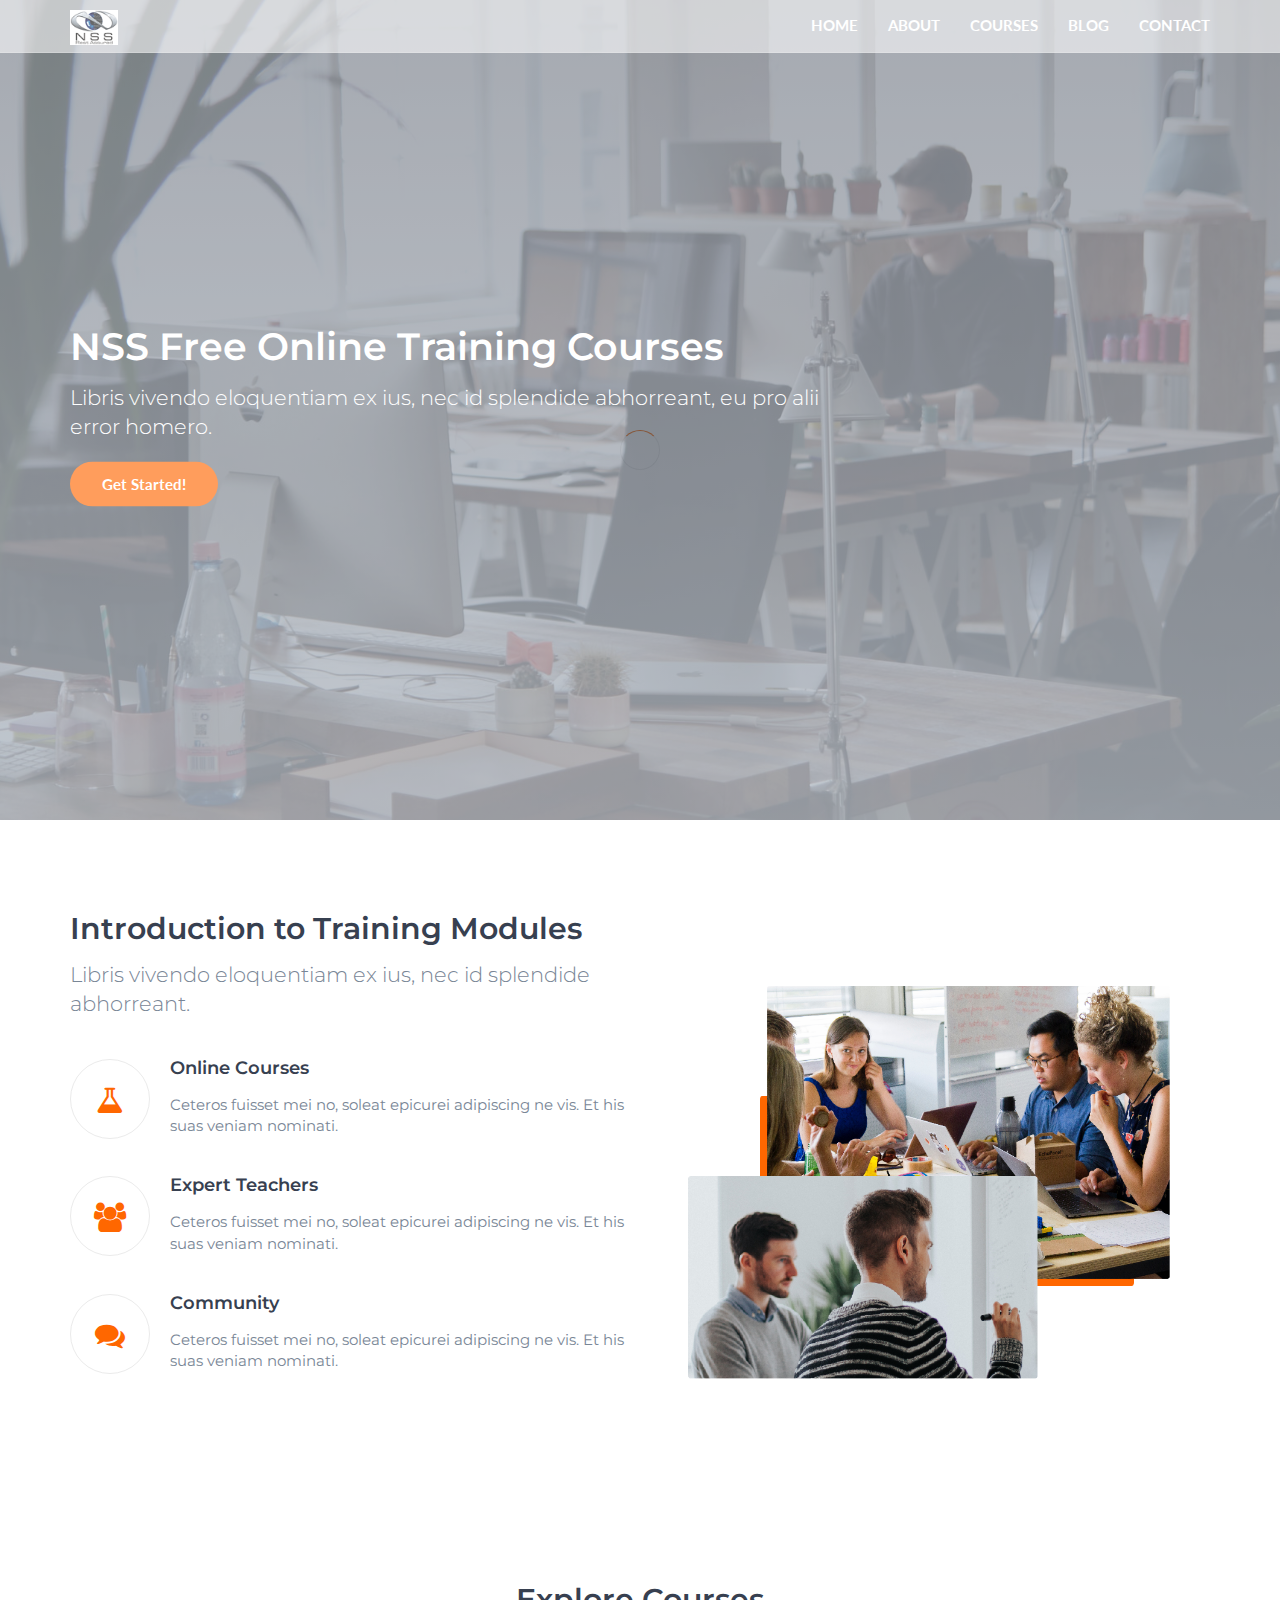
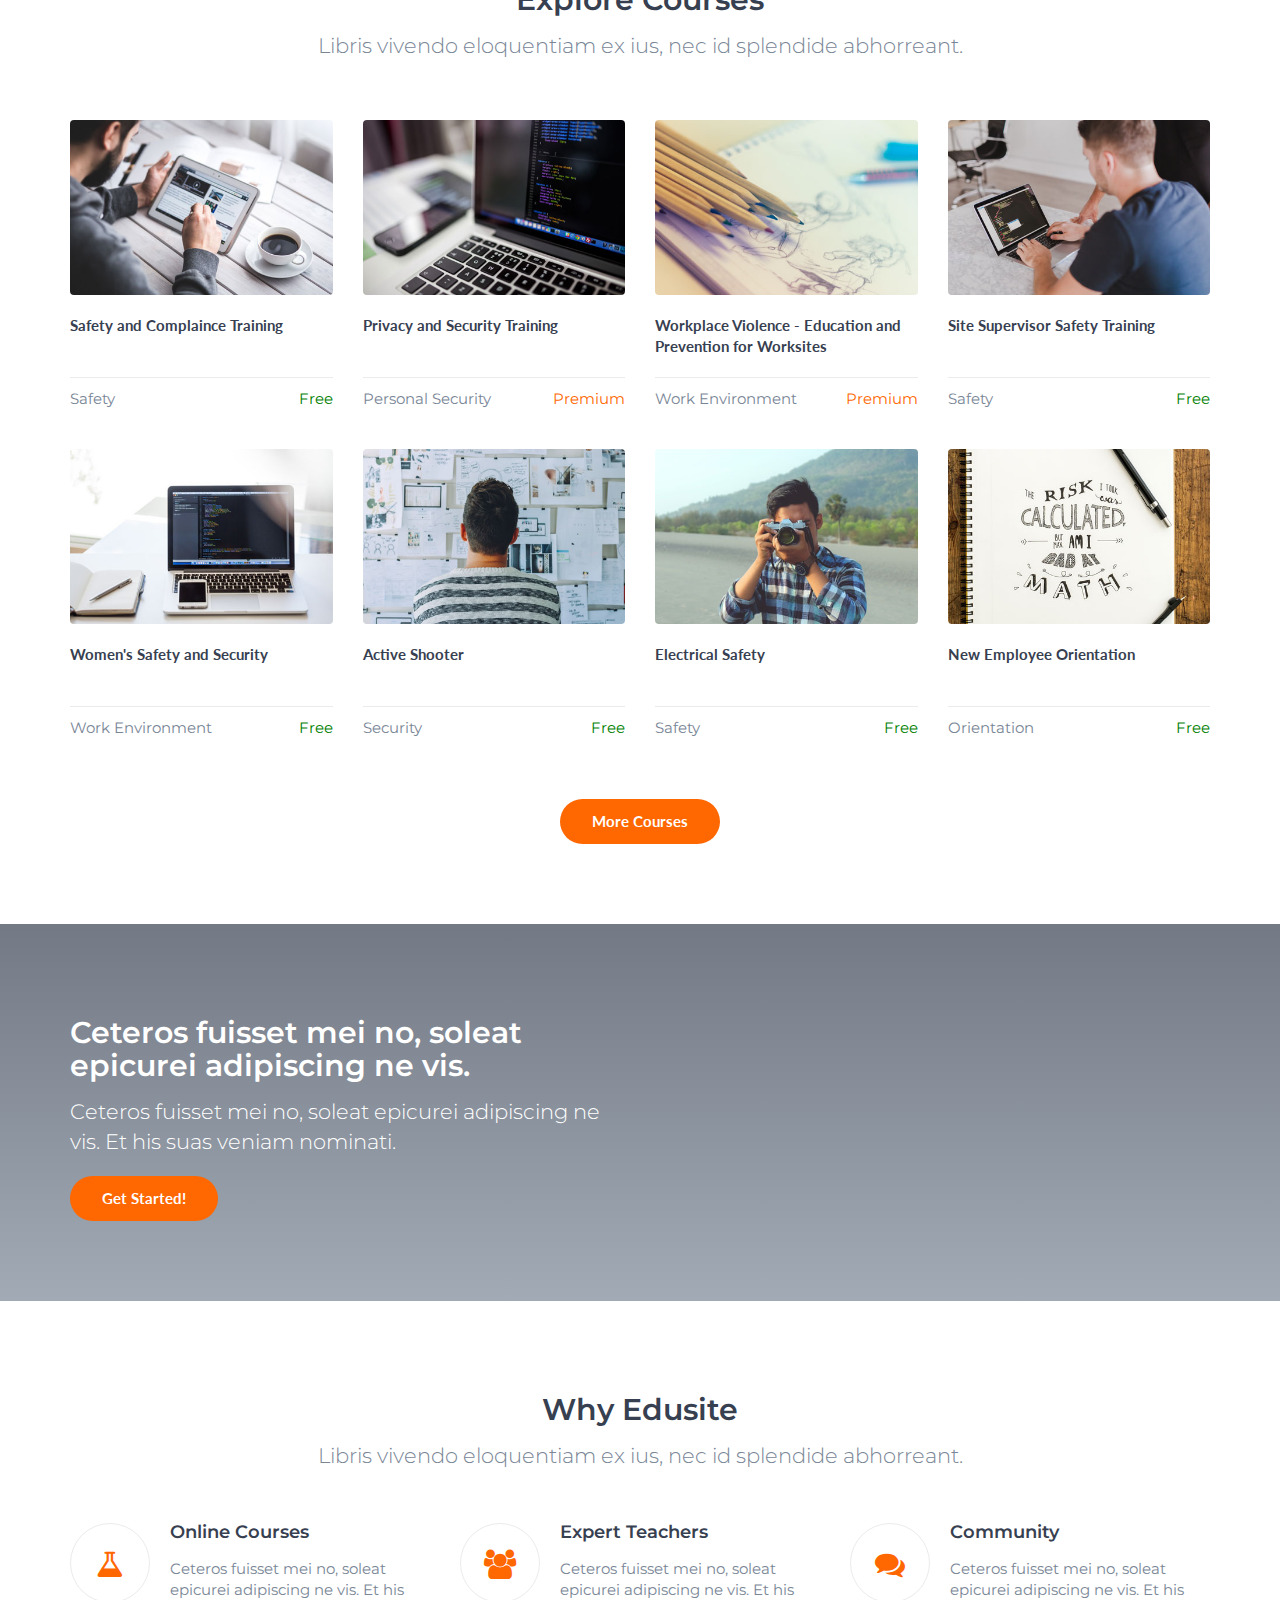
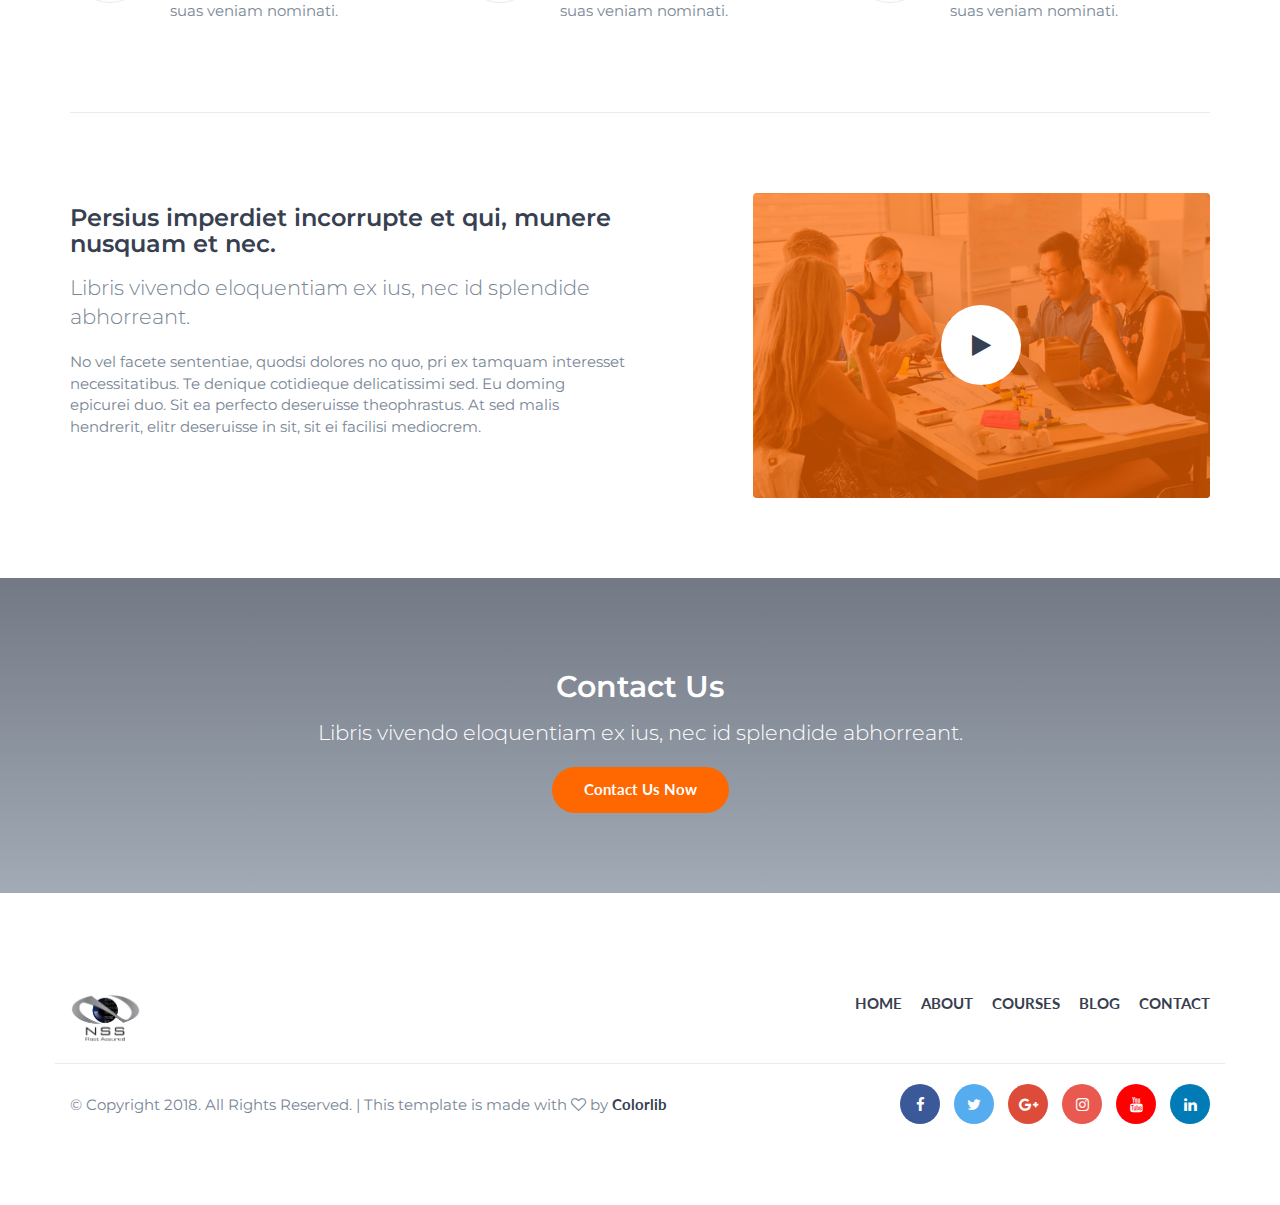
<file: index.html>
<!DOCTYPE html>
<html lang="en">

<!-- Mirrored from colorlib.com/etc/edusite/index.html by HTTrack Website Copier/3.x [XR&CO'2014], Tue, 29 Jan 2019 10:39:23 GMT -->
<!-- Added by HTTrack --><meta http-equiv="content-type" content="text/html;charset=UTF-8" /><!-- /Added by HTTrack -->
<head>
<meta charset="utf-8">
<meta http-equiv="X-UA-Compatible" content="IE=edge">
<meta name="viewport" content="width=device-width, initial-scale=1">

<title>HTML Education Template</title>

<link href="https://fonts.googleapis.com/css?family=Lato:700%7CMontserrat:400,600" rel="stylesheet">

<link type="text/css" rel="stylesheet" href="css/bootstrap.min.css" />

<link rel="stylesheet" href="css/font-awesome.min.css">

<link type="text/css" rel="stylesheet" href="css/style.css" />


<!--[if lt IE 9]>
		  <script src="https://oss.maxcdn.com/html5shiv/3.7.3/html5shiv.min.js"></script>
		  <script src="https://oss.maxcdn.com/respond/1.4.2/respond.min.js"></script>
		<![endif]-->
</head>
<body>

<header id="header" class="transparent-nav">
<div class="container">
<div class="navbar-header">

<div class="navbar-brand">
<a class="logo" href="index.html">
<img src="img/nss_logo_2.png" alt="logo">
</a>
</div>


<button class="navbar-toggle">
<span></span>
</button>

</div>

<nav id="nav">
<ul class="main-menu nav navbar-nav navbar-right">
<li><a href="index.html">Home</a></li>
<li><a href="#about">About</a></li>
<li><a href="#courses">Courses</a></li>
<li><a href="blog.html">Blog</a></li>
<li><a href="contact.html">Contact</a></li>
</ul>
</nav>

</div>
</header>


<div id="home" class="hero-area">

<div class="bg-image bg-parallax overlay" style="background-image:url(img/home-background.jpg)"></div>

<div class="home-wrapper">
<div class="container">
<div class="row">
<div class="col-md-8">
<h1 class="white-text">NSS Free Online Training Courses</h1>
<p class="lead white-text">Libris vivendo eloquentiam ex ius, nec id splendide abhorreant, eu pro alii error homero.</p>
<a class="main-button icon-button" href="#">Get Started!</a>
</div>
</div>
</div>
</div>
</div>


<div id="about" class="section">

<div class="container">

<div class="row">
<div class="col-md-6">
<div class="section-header">
<h2>Introduction to Training Modules</h2>
<p class="lead">Libris vivendo eloquentiam ex ius, nec id splendide abhorreant.</p>
</div>

<div class="feature">
<i class="feature-icon fa fa-flask"></i>
<div class="feature-content">
<h4>Online Courses </h4>
<p>Ceteros fuisset mei no, soleat epicurei adipiscing ne vis. Et his suas veniam nominati.</p>
</div>
</div>


<div class="feature">
<i class="feature-icon fa fa-users"></i>
<div class="feature-content">
<h4>Expert Teachers</h4>
<p>Ceteros fuisset mei no, soleat epicurei adipiscing ne vis. Et his suas veniam nominati.</p>
</div>
</div>


<div class="feature">
<i class="feature-icon fa fa-comments"></i>
<div class="feature-content">
<h4>Community</h4>
<p>Ceteros fuisset mei no, soleat epicurei adipiscing ne vis. Et his suas veniam nominati.</p>
</div>
</div>
 
</div>
<div class="col-md-6">
<div class="about-img">
<img src="img/about.png" alt="">
</div>
</div>
</div>

</div>

</div>


<div id="courses" class="section">

<div class="container">

<div class="row">
<div class="section-header text-center">
<h2>Explore Courses</h2>
<p class="lead">Libris vivendo eloquentiam ex ius, nec id splendide abhorreant.</p>
</div>
</div>


<div id="courses-wrapper">

<div class="row">

<div class="col-md-3 col-sm-6 col-xs-6">
<div class="course">
<a href="Safety-Complaince.html" class="course-img">
<img src="img/course01.jpg" alt="">
<i class="course-link-icon fa fa-link"></i>
</a>
<a class="course-title" href="Safety-Complaince.html">Safety and Complaince Training</a>
<div class="course-details">
<span class="course-category">Safety</span>
<span class="course-price course-free">Free</span>
</div>
</div>
</div>


<div class="col-md-3 col-sm-6 col-xs-6">
<div class="course">
<a href="Privacy.html" class="course-img">
<img src="img/course02.jpg" alt="">
<i class="course-link-icon fa fa-link"></i>
</a>
<a class="course-title" href="Privacy.html">Privacy and Security Training</a>
<div class="course-details">
<span class="course-category">Personal Security</span>
<span class="course-price course-premium">Premium</span>
</div>
</div>
</div>


<div class="col-md-3 col-sm-6 col-xs-6">
<div class="course">
<a href="Workplace.html" class="course-img">
<img src="img/course03.jpg" alt="">
<i class="course-link-icon fa fa-link"></i>
</a>
<a class="course-title" href="Workplace.html">Workplace Violence - Education and Prevention for Worksites</a>
<div class="course-details">
<span class="course-category">Work Environment</span>
<span class="course-price course-premium">Premium</span>
</div>
</div>
</div>

<div class="col-md-3 col-sm-6 col-xs-6">
<div class="course">
<a href="#" class="course-img">
<img src="img/course04.jpg" alt="">
<i class="course-link-icon fa fa-link"></i>
</a>
<a class="course-title" href="#">Site Supervisor Safety Training</a>
<div class="course-details">
<span class="course-category">Safety</span>
<span class="course-price course-free">Free</span>
</div>
</div>
</div>

</div>


<div class="row">

<div class="col-md-3 col-sm-6 col-xs-6">
<div class="course">
<a href="#" class="course-img">
<img src="img/course05.jpg" alt="">
<i class="course-link-icon fa fa-link"></i>
</a>
<a class="course-title" href="#">Women's Safety and Security</a>
<div class="course-details">
<span class="course-category">Work Environment</span>
<span class="course-price course-free">Free</span>
</div>
</div>
</div>


<div class="col-md-3 col-sm-6 col-xs-6">
<div class="course">
<a href="#" class="course-img">
<img src="img/course06.jpg" alt="">
<i class="course-link-icon fa fa-link"></i>
</a>
<a class="course-title" href="#">Active Shooter</a>
<div class="course-details">
<span class="course-category">Security</span>
<span class="course-price course-free">Free</span>
</div>
</div>
</div>


<div class="col-md-3 col-sm-6 col-xs-6">
<div class="course">
<a href="#" class="course-img">
<img src="img/course07.jpg" alt="">
<i class="course-link-icon fa fa-link"></i>
</a>
<a class="course-title" href="#">Electrical Safety</a>
<div class="course-details">
<span class="course-category">Safety</span>
<span class="course-price course-free">Free</span>
</div>
</div>
</div>


<div class="col-md-3 col-sm-6 col-xs-6">
<div class="course">
<a href="#" class="course-img">
<img src="img/course08.jpg" alt="">
<i class="course-link-icon fa fa-link"></i>
</a>
<a class="course-title" href="#">New Employee Orientation</a>
<div class="course-details">
<span class="course-category">Orientation</span>
<span class="course-price course-free">Free</span>
</div>
</div>
</div>

</div>

</div>

<div class="row">
<div class="center-btn">
<a class="main-button icon-button" href="#">More Courses</a>
</div>
</div>
</div>

</div>


<div id="cta" class="section">

<div class="bg-image bg-parallax overlay" style="background-image:url(img/cta1-background.jpg)"></div>


<div class="container">

<div class="row">
<div class="col-md-6">
<h2 class="white-text">Ceteros fuisset mei no, soleat epicurei adipiscing ne vis.</h2>
<p class="lead white-text">Ceteros fuisset mei no, soleat epicurei adipiscing ne vis. Et his suas veniam nominati.</p>
<a class="main-button icon-button" href="#">Get Started!</a>
</div>
</div>

</div>

</div>


<div id="why-us" class="section">

<div class="container">

<div class="row">
<div class="section-header text-center">
<h2>Why Edusite</h2>
<p class="lead">Libris vivendo eloquentiam ex ius, nec id splendide abhorreant.</p>
</div>

<div class="col-md-4">
<div class="feature">
<i class="feature-icon fa fa-flask"></i>
<div class="feature-content">
<h4>Online Courses</h4>
<p>Ceteros fuisset mei no, soleat epicurei adipiscing ne vis. Et his suas veniam nominati.</p>
</div>
</div>
</div>


<div class="col-md-4">
<div class="feature">
<i class="feature-icon fa fa-users"></i>
<div class="feature-content">
<h4>Expert Teachers</h4>
<p>Ceteros fuisset mei no, soleat epicurei adipiscing ne vis. Et his suas veniam nominati.</p>
</div>
</div>
</div>


<div class="col-md-4">
<div class="feature">
<i class="feature-icon fa fa-comments"></i>
<div class="feature-content">
<h4>Community</h4>
<p>Ceteros fuisset mei no, soleat epicurei adipiscing ne vis. Et his suas veniam nominati.</p>
</div>
</div>
</div>

</div>

<hr class="section-hr">

<div class="row">
<div class="col-md-6">
<h3>Persius imperdiet incorrupte et qui, munere nusquam et nec.</h3>
 <p class="lead">Libris vivendo eloquentiam ex ius, nec id splendide abhorreant.</p>
<p>No vel facete sententiae, quodsi dolores no quo, pri ex tamquam interesset necessitatibus. Te denique cotidieque delicatissimi sed. Eu doming epicurei duo. Sit ea perfecto deseruisse theophrastus. At sed malis hendrerit, elitr deseruisse in sit, sit ei facilisi mediocrem.</p>
</div>
<div class="col-md-5 col-md-offset-1">
<a class="about-video" href="#">
<img src="img/about-video.jpg" alt="">
<i class="play-icon fa fa-play"></i>
</a>
</div>
</div>

</div>

</div>


<div id="contact-cta" class="section">

<div class="bg-image bg-parallax overlay" style="background-image:url(img/cta2-background.jpg)"></div>


<div class="container">

<div class="row">
<div class="col-md-8 col-md-offset-2 text-center">
<h2 class="white-text">Contact Us</h2>
<p class="lead white-text">Libris vivendo eloquentiam ex ius, nec id splendide abhorreant.</p>
<a class="main-button icon-button" href="#">Contact Us Now</a>
</div>
</div>

</div>

</div>


<footer id="footer" class="section">

<div class="container">

<div class="row">

<div class="col-md-6">
<div class="footer-logo">
<a class="logo" href="index.html">
<img src="img/NSS-LOGO.png" alt="logo">
</a>
</div>
</div>


<div class="col-md-6">
<ul class="footer-nav">
<li><a href="index.html">Home</a></li>
<li><a href="#">About</a></li>
<li><a href="#">Courses</a></li>
<li><a href="blog.html">Blog</a></li>
<li><a href="contact.html">Contact</a></li>
</ul>
</div>

</div>


<div id="bottom-footer" class="row">

<div class="col-md-4 col-md-push-8">
<ul class="footer-social">
<li><a href="#" class="facebook"><i class="fa fa-facebook"></i></a></li>
<li><a href="#" class="twitter"><i class="fa fa-twitter"></i></a></li>
<li><a href="#" class="google-plus"><i class="fa fa-google-plus"></i></a></li>
<li><a href="#" class="instagram"><i class="fa fa-instagram"></i></a></li>
<li><a href="#" class="youtube"><i class="fa fa-youtube"></i></a></li>
<li><a href="#" class="linkedin"><i class="fa fa-linkedin"></i></a></li>
</ul>
</div>


<div class="col-md-8 col-md-pull-4">
<div class="footer-copyright">
<span>&copy; Copyright 2018. All Rights Reserved. | This template is made with <i class="fa fa-heart-o" aria-hidden="true"></i> by <a href="https://colorlib.com/">Colorlib</a></span>
</div>
</div>

</div>

</div>

</footer>


<div id='preloader'><div class='preloader'></div></div>


<script type="text/javascript" src="js/jquery.min.js"></script>
<script type="text/javascript" src="js/bootstrap.min.js"></script>
<script type="text/javascript" src="js/main.js"></script>
</body>

<!-- Mirrored from colorlib.com/etc/edusite/index.html by HTTrack Website Copier/3.x [XR&CO'2014], Tue, 29 Jan 2019 10:39:28 GMT -->
</html>
</file>
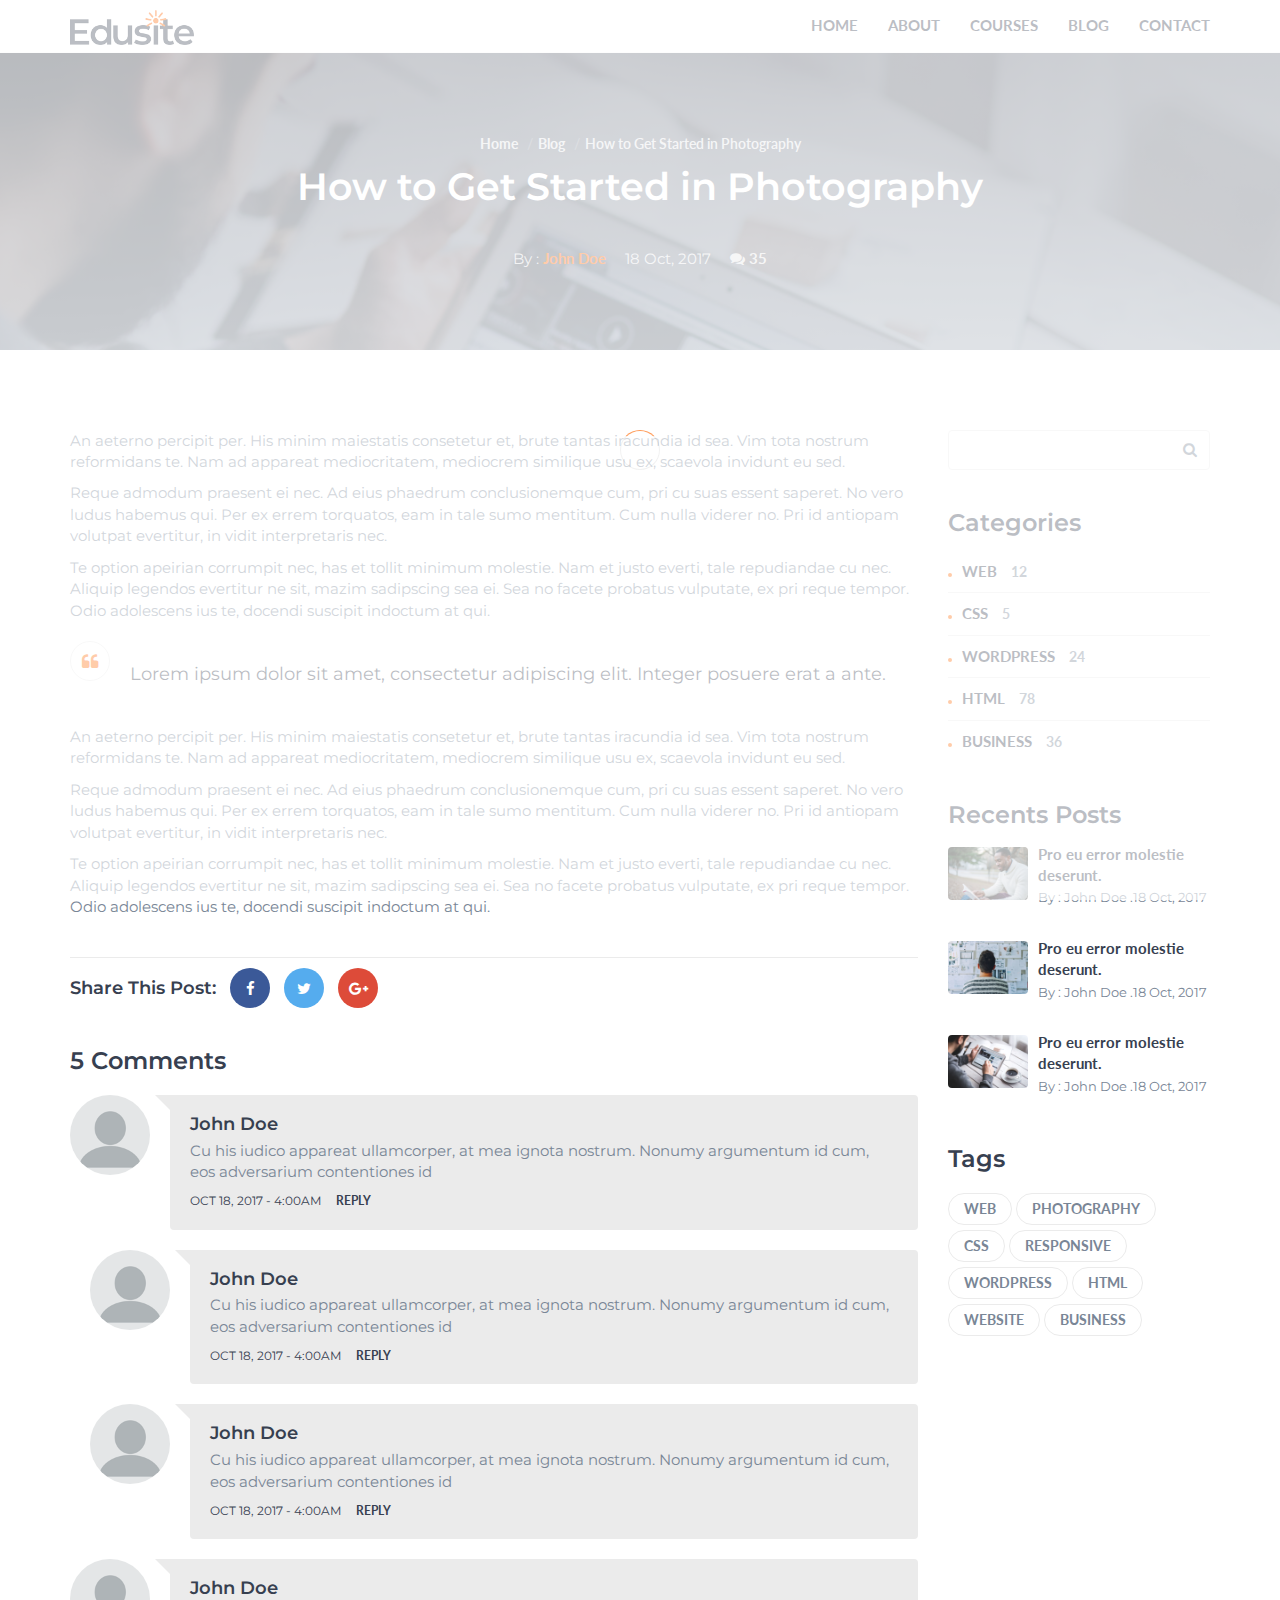
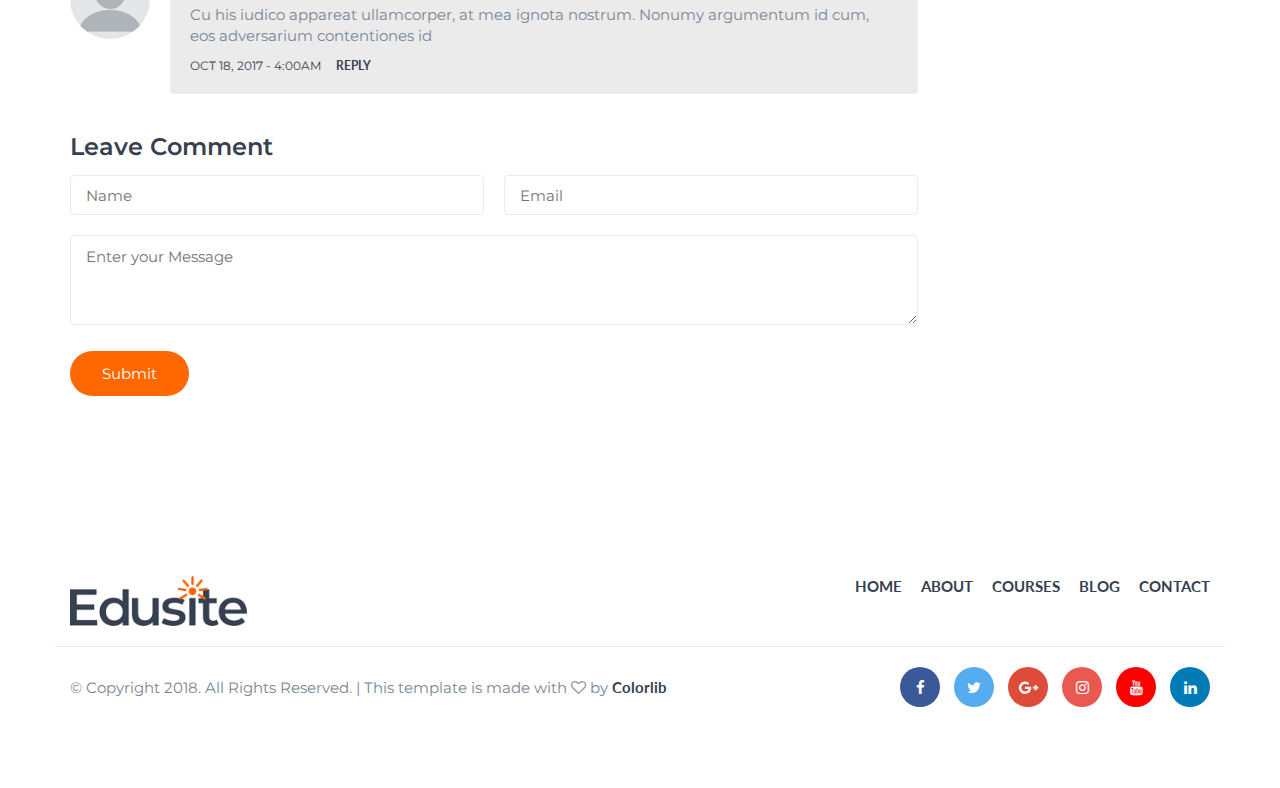
<file: blog-post.html>
<!DOCTYPE html>
<html lang="en">

<!-- Mirrored from colorlib.com/etc/edusite/blog-post.html by HTTrack Website Copier/3.x [XR&CO'2014], Tue, 29 Jan 2019 10:39:38 GMT -->
<!-- Added by HTTrack --><meta http-equiv="content-type" content="text/html;charset=UTF-8" /><!-- /Added by HTTrack -->
<head>
<meta charset="utf-8">
<meta http-equiv="X-UA-Compatible" content="IE=edge">
<meta name="viewport" content="width=device-width, initial-scale=1">

<title>HTML Education Template</title>

<link href="https://fonts.googleapis.com/css?family=Lato:700%7CMontserrat:400,600" rel="stylesheet">

<link type="text/css" rel="stylesheet" href="css/bootstrap.min.css" />

<link rel="stylesheet" href="css/font-awesome.min.css">

<link type="text/css" rel="stylesheet" href="css/style.css" />


<!--[if lt IE 9]>
		  <script src="https://oss.maxcdn.com/html5shiv/3.7.3/html5shiv.min.js"></script>
		  <script src="https://oss.maxcdn.com/respond/1.4.2/respond.min.js"></script>
		<![endif]-->
</head>
<body>

<header id="header">
<div class="container">
<div class="navbar-header">

<div class="navbar-brand">
<a class="logo" href="index.html">
<img src="img/logo.png" alt="logo">
</a>
</div>


<button class="navbar-toggle">
<span></span>
</button>

</div>

<nav id="nav">
<ul class="main-menu nav navbar-nav navbar-right">
<li><a href="index.html">Home</a></li>
<li><a href="#">About</a></li>
<li><a href="#">Courses</a></li>
<li><a href="blog.html">Blog</a></li>
<li><a href="contact.html">Contact</a></li>
</ul>
</nav>

</div>
</header>


<div class="hero-area section">

<div class="bg-image bg-parallax overlay" style="background-image:url(img/blog-post-background.jpg)"></div>

<div class="container">
<div class="row">
<div class="col-md-10 col-md-offset-1 text-center">
<ul class="hero-area-tree">
<li><a href="index.html">Home</a></li>
<li><a href="blog.html">Blog</a></li>
<li>How to Get Started in Photography</li>
</ul>
<h1 class="white-text">How to Get Started in Photography</h1>
<ul class="blog-post-meta">
<li class="blog-meta-author">By : <a href="#">John Doe</a></li>
<li>18 Oct, 2017</li>
<li class="blog-meta-comments"><a href="#"><i class="fa fa-comments"></i> 35</a></li>
</ul>
</div>
</div>
</div>
</div>


<div id="blog" class="section">

<div class="container">

<div class="row">

<div id="main" class="col-md-9">

<div class="blog-post">
<p>An aeterno percipit per. His minim maiestatis consetetur et, brute tantas iracundia id sea. Vim tota nostrum reformidans te. Nam ad appareat mediocritatem, mediocrem similique usu ex, scaevola invidunt eu sed.</p>
<p>Reque admodum praesent ei nec. Ad eius phaedrum conclusionemque cum, pri cu suas essent saperet. No vero ludus habemus qui. Per ex errem torquatos, eam in tale sumo mentitum. Cum nulla viderer no. Pri id antiopam volutpat evertitur, in vidit interpretaris nec.</p>
<p>Te option apeirian corrumpit nec, has et tollit minimum molestie. Nam et justo everti, tale repudiandae cu nec. Aliquip legendos evertitur ne sit, mazim sadipscing sea ei. Sea no facete probatus vulputate, ex pri reque tempor. Odio adolescens ius te, docendi suscipit indoctum at qui.</p>
<blockquote>
<p>Lorem ipsum dolor sit amet, consectetur adipiscing elit. Integer posuere erat a ante.</p>
</blockquote>
<p>An aeterno percipit per. His minim maiestatis consetetur et, brute tantas iracundia id sea. Vim tota nostrum reformidans te. Nam ad appareat mediocritatem, mediocrem similique usu ex, scaevola invidunt eu sed.</p>
<p>Reque admodum praesent ei nec. Ad eius phaedrum conclusionemque cum, pri cu suas essent saperet. No vero ludus habemus qui. Per ex errem torquatos, eam in tale sumo mentitum. Cum nulla viderer no. Pri id antiopam volutpat evertitur, in vidit interpretaris nec.</p>
<p>Te option apeirian corrumpit nec, has et tollit minimum molestie. Nam et justo everti, tale repudiandae cu nec. Aliquip legendos evertitur ne sit, mazim sadipscing sea ei. Sea no facete probatus vulputate, ex pri reque tempor. Odio adolescens ius te, docendi suscipit indoctum at qui.</p>
</div>


<div class="blog-share">
<h4>Share This Post:</h4>
<a href="#" class="facebook"><i class="fa fa-facebook"></i></a>
<a href="#" class="twitter"><i class="fa fa-twitter"></i></a>
<a href="#" class="google-plus"><i class="fa fa-google-plus"></i></a>
</div>


<div class="blog-comments">
<h3>5 Comments</h3>

<div class="media">
<div class="media-left">
<img src="img/avatar.png" alt="">
</div>
<div class="media-body">
<h4 class="media-heading">John Doe</h4>
<p>Cu his iudico appareat ullamcorper, at mea ignota nostrum. Nonumy argumentum id cum, eos adversarium contentiones id</p>
<div class="date-reply"><span>Oct 18, 2017 - 4:00AM</span><a href="#" class="reply">Reply</a></div>
</div>

<div class="media">
<div class="media-left">
<img src="img/avatar.png" alt="">
</div>
<div class="media-body">
<h4 class="media-heading">John Doe</h4>
<p>Cu his iudico appareat ullamcorper, at mea ignota nostrum. Nonumy argumentum id cum, eos adversarium contentiones id</p>
<div class="date-reply"><span>Oct 18, 2017 - 4:00AM</span><a href="#" class="reply">Reply</a></div>
</div>
</div>


<div class="media">
<div class="media-left">
<img src="img/avatar.png" alt="">
</div>
<div class="media-body">
<h4 class="media-heading">John Doe</h4>
<p>Cu his iudico appareat ullamcorper, at mea ignota nostrum. Nonumy argumentum id cum, eos adversarium contentiones id</p>
<div class="date-reply"><span>Oct 18, 2017 - 4:00AM</span><a href="#" class="reply">Reply</a></div>
</div>
</div>

</div>


<div class="media">
<div class="media-left">
<img src="img/avatar.png" alt="">
</div>
<div class="media-body">
<h4 class="media-heading">John Doe</h4>
<p>Cu his iudico appareat ullamcorper, at mea ignota nostrum. Nonumy argumentum id cum, eos adversarium contentiones id</p>
<div class="date-reply"><span>Oct 18, 2017 - 4:00AM</span><a href="#" class="reply">Reply</a></div>
</div>
</div>


<div class="blog-reply-form">
<h3>Leave Comment</h3>
<form>
<input class="input name-input" type="text" name="name" placeholder="Name">
<input class="input email-input" type="email" name="email" placeholder="Email">
<textarea class="input" name="message" placeholder="Enter your Message"></textarea>
<button class="main-button icon-button">Submit</button>
</form>
</div>

</div>

</div>


<div id="aside" class="col-md-3">

<div class="widget search-widget">
<form>
<input class="input" type="text" name="search">
<button><i class="fa fa-search"></i></button>
</form>
</div>


<div class="widget category-widget">
<h3>Categories</h3>
<a class="category" href="#">Web <span>12</span></a>
<a class="category" href="#">Css <span>5</span></a>
<a class="category" href="#">Wordpress <span>24</span></a>
<a class="category" href="#">Html <span>78</span></a>
<a class="category" href="#">Business <span>36</span></a>
</div>


<div class="widget posts-widget">
<h3>Recents Posts</h3>

<div class="single-post">
<a class="single-post-img" href="blog-post.html">
<img src="img/post01.jpg" alt="">
</a>
<a href="blog-post.html">Pro eu error molestie deserunt.</a>
<p><small>By : John Doe .18 Oct, 2017</small></p>
</div>


<div class="single-post">
<a class="single-post-img" href="blog-post.html">
<img src="img/post02.jpg" alt="">
</a>
<a href="blog-post.html">Pro eu error molestie deserunt.</a>
<p><small>By : John Doe .18 Oct, 2017</small></p>
</div>


<div class="single-post">
<a class="single-post-img" href="blog-post.html">
<img src="img/post03.jpg" alt="">
</a>
<a href="blog-post.html">Pro eu error molestie deserunt.</a>
<p><small>By : John Doe .18 Oct, 2017</small></p>
</div>

</div>


<div class="widget tags-widget">
<h3>Tags</h3>
<a class="tag" href="#">Web</a>
<a class="tag" href="#">Photography</a>
<a class="tag" href="#">Css</a>
<a class="tag" href="#">Responsive</a>
<a class="tag" href="#">Wordpress</a>
<a class="tag" href="#">Html</a>
<a class="tag" href="#">Website</a>
<a class="tag" href="#">Business</a>
</div>

</div>

</div>

</div>

</div>


<footer id="footer" class="section">

<div class="container">

<div class="row">

<div class="col-md-6">
<div class="footer-logo">
<a class="logo" href="index.html">
<img src="img/logo.png" alt="logo">
</a>
</div>
</div>


<div class="col-md-6">
<ul class="footer-nav">
<li><a href="index.html">Home</a></li>
<li><a href="#">About</a></li>
<li><a href="#">Courses</a></li>
<li><a href="blog.html">Blog</a></li>
<li><a href="contact.html">Contact</a></li>
</ul>
</div>

</div>


<div id="bottom-footer" class="row">

<div class="col-md-4 col-md-push-8">
<ul class="footer-social">
<li><a href="#" class="facebook"><i class="fa fa-facebook"></i></a></li>
<li><a href="#" class="twitter"><i class="fa fa-twitter"></i></a></li>
<li><a href="#" class="google-plus"><i class="fa fa-google-plus"></i></a></li>
<li><a href="#" class="instagram"><i class="fa fa-instagram"></i></a></li>
<li><a href="#" class="youtube"><i class="fa fa-youtube"></i></a></li>
<li><a href="#" class="linkedin"><i class="fa fa-linkedin"></i></a></li>
</ul>
</div>


<div class="col-md-8 col-md-pull-4">
<div class="footer-copyright">
<span>&copy; Copyright 2018. All Rights Reserved. | This template is made with <i class="fa fa-heart-o" aria-hidden="true"></i> by <a href="https://colorlib.com/">Colorlib</a></span>
</div>
</div>

</div>

</div>

</footer>


<div id='preloader'><div class='preloader'></div></div>


<script type="text/javascript" src="js/jquery.min.js"></script>
<script type="text/javascript" src="js/bootstrap.min.js"></script>
<script type="text/javascript" src="js/main.js"></script>
</body>

<!-- Mirrored from colorlib.com/etc/edusite/blog-post.html by HTTrack Website Copier/3.x [XR&CO'2014], Tue, 29 Jan 2019 10:39:39 GMT -->
</html>
</file>
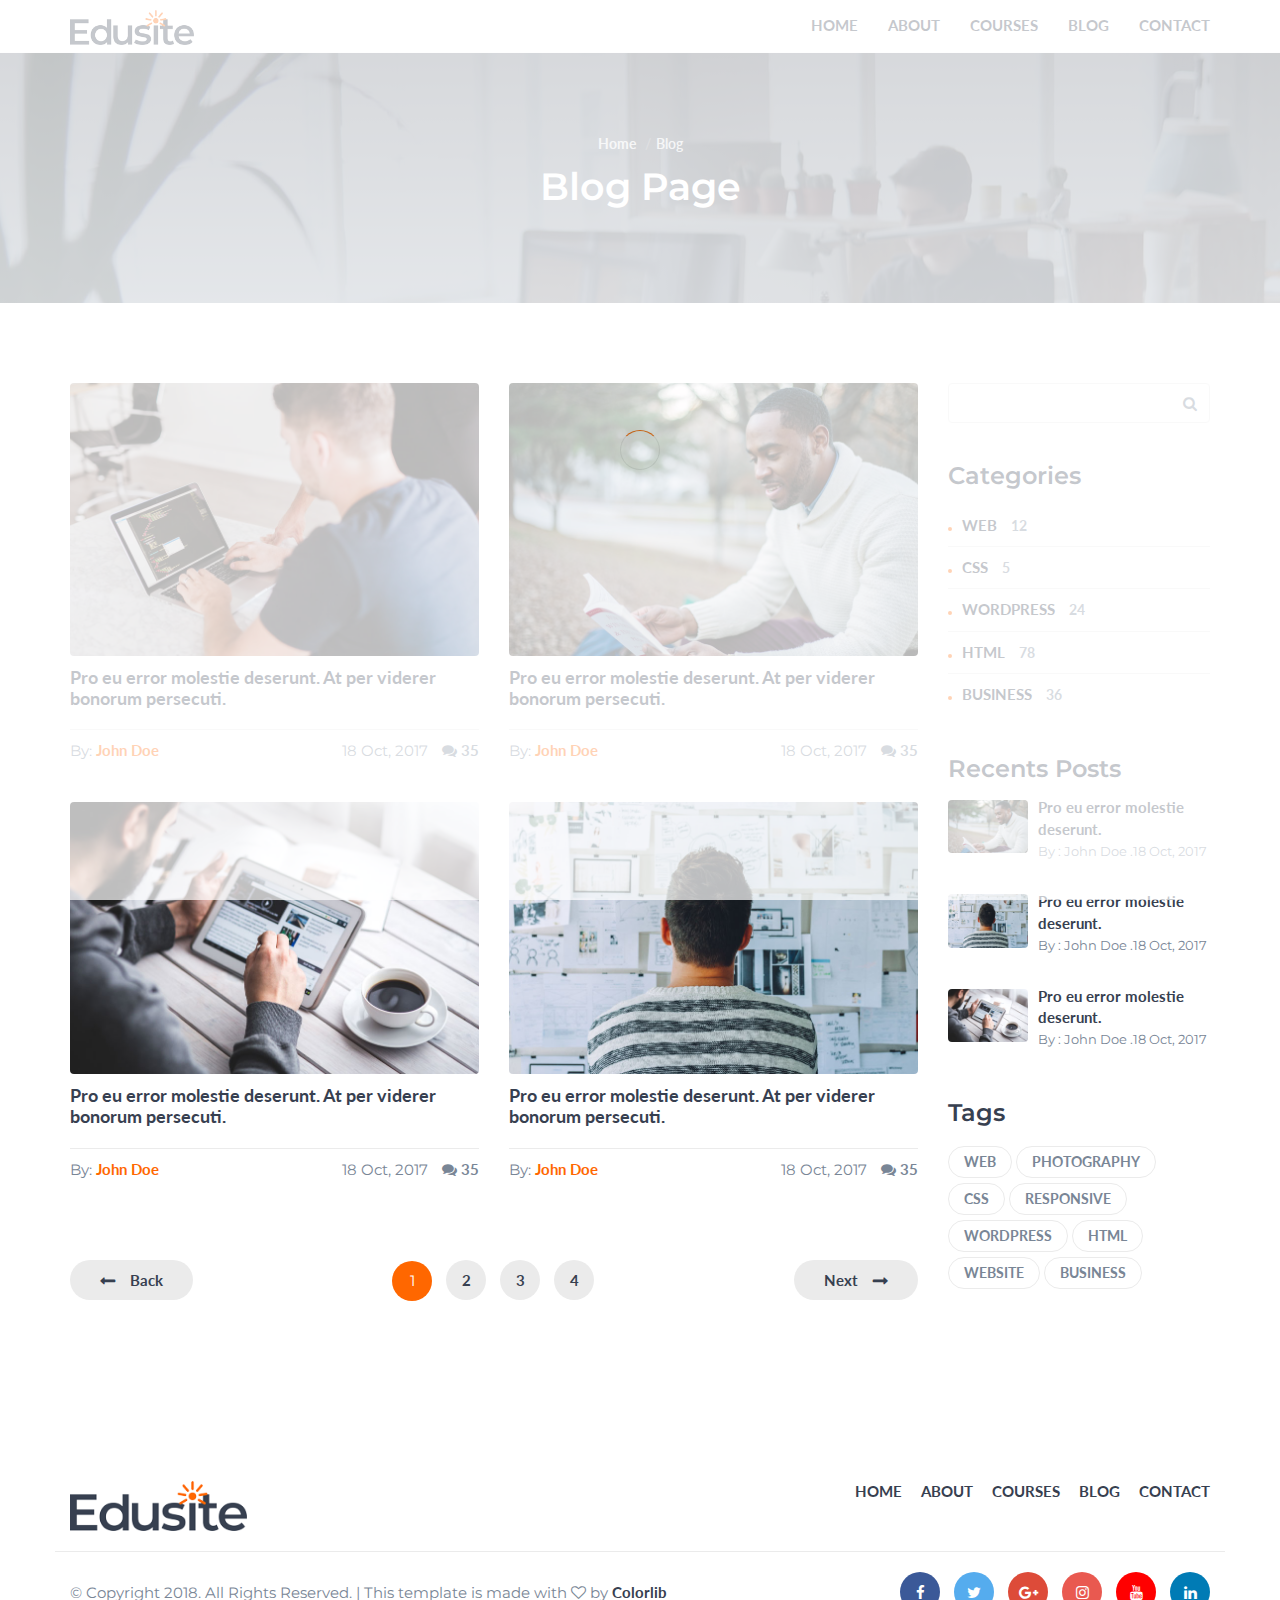
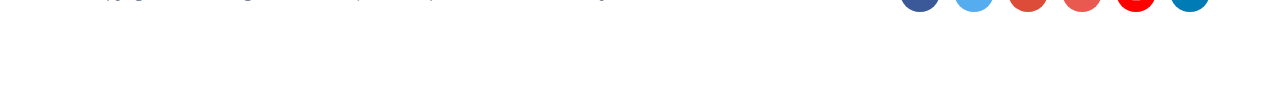
<file: blog.html>
<!DOCTYPE html>
<html lang="en">

<!-- Mirrored from colorlib.com/etc/edusite/blog.html by HTTrack Website Copier/3.x [XR&CO'2014], Tue, 29 Jan 2019 10:39:34 GMT -->
<!-- Added by HTTrack --><meta http-equiv="content-type" content="text/html;charset=UTF-8" /><!-- /Added by HTTrack -->
<head>
<meta charset="utf-8">
<meta http-equiv="X-UA-Compatible" content="IE=edge">
<meta name="viewport" content="width=device-width, initial-scale=1">

<title>HTML Education Template</title>

<link href="https://fonts.googleapis.com/css?family=Lato:700%7CMontserrat:400,600" rel="stylesheet">

<link type="text/css" rel="stylesheet" href="css/bootstrap.min.css" />

<link rel="stylesheet" href="css/font-awesome.min.css">

<link type="text/css" rel="stylesheet" href="css/style.css" />


<!--[if lt IE 9]>
		  <script src="https://oss.maxcdn.com/html5shiv/3.7.3/html5shiv.min.js"></script>
		  <script src="https://oss.maxcdn.com/respond/1.4.2/respond.min.js"></script>
		<![endif]-->
</head>
<body>

<header id="header">
<div class="container">
<div class="navbar-header">

<div class="navbar-brand">
<a class="logo" href="index.html">
<img src="img/logo.png" alt="logo">
</a>
</div>


<button class="navbar-toggle">
<span></span>
</button>

</div>

<nav id="nav">
<ul class="main-menu nav navbar-nav navbar-right">
<li><a href="index.html">Home</a></li>
<li><a href="#">About</a></li>
<li><a href="#">Courses</a></li>
<li><a href="blog.html">Blog</a></li>
<li><a href="contact.html">Contact</a></li>
</ul>
</nav>

</div>
</header>


<div class="hero-area section">

<div class="bg-image bg-parallax overlay" style="background-image:url(img/page-background.jpg)"></div>

<div class="container">
<div class="row">
<div class="col-md-10 col-md-offset-1 text-center">
<ul class="hero-area-tree">
<li><a href="index.html">Home</a></li>
<li>Blog</li>
</ul>
<h1 class="white-text">Blog Page</h1>
</div>
</div>
</div>
</div>


<div id="blog" class="section">

<div class="container">

<div class="row">

<div id="main" class="col-md-9">

<div class="row">

<div class="col-md-6">
<div class="single-blog">
<div class="blog-img">
<a href="blog-post.html">
<img src="img/blog01.jpg" alt="">
</a>
</div>
<h4><a href="blog-post.html">Pro eu error molestie deserunt. At per viderer bonorum persecuti.</a></h4>
<div class="blog-meta">
<span class="blog-meta-author">By: <a href="#">John Doe</a></span>
<div class="pull-right">
<span>18 Oct, 2017</span>
<span class="blog-meta-comments"><a href="#"><i class="fa fa-comments"></i> 35</a></span>
</div>
</div>
</div>
</div>


<div class="col-md-6">
<div class="single-blog">
<div class="blog-img">
<a href="blog-post.html">
<img src="img/blog02.jpg" alt="">
</a>
</div>
<h4><a href="blog-post.html">Pro eu error molestie deserunt. At per viderer bonorum persecuti.</a></h4>
<div class="blog-meta">
<span class="blog-meta-author">By: <a href="#">John Doe</a></span>
 <div class="pull-right">
<span>18 Oct, 2017</span>
<span class="blog-meta-comments"><a href="#"><i class="fa fa-comments"></i> 35</a></span>
</div>
</div>
</div>
</div>


<div class="col-md-6">
<div class="single-blog">
<div class="blog-img">
<a href="blog-post.html">
<img src="img/blog03.jpg" alt="">
</a>
</div>
<h4><a href="blog-post.html">Pro eu error molestie deserunt. At per viderer bonorum persecuti.</a></h4>
<div class="blog-meta">
<span class="blog-meta-author">By: <a href="#">John Doe</a></span>
<div class="pull-right">
<span>18 Oct, 2017</span>
<span class="blog-meta-comments"><a href="#"><i class="fa fa-comments"></i> 35</a></span>
</div>
</div>
</div>
</div>


<div class="col-md-6">
<div class="single-blog">
<div class="blog-img">
<a href="blog-post.html">
<img src="img/blog04.jpg" alt="">
</a>
</div>
<h4><a href="blog-post.html">Pro eu error molestie deserunt. At per viderer bonorum persecuti.</a></h4>
<div class="blog-meta">
<span class="blog-meta-author">By: <a href="#">John Doe</a></span>
<div class="pull-right">
<span>18 Oct, 2017</span>
<span class="blog-meta-comments"><a href="#"><i class="fa fa-comments"></i> 35</a></span>
</div>
</div>
</div>
</div>

</div>


<div class="row">

<div class="col-md-12">
<div class="post-pagination">
<a href="#" class="pagination-back pull-left">Back</a>
<ul class="pages">
<li class="active">1</li>
<li><a href="#">2</a></li>
<li><a href="#">3</a></li>
<li><a href="#">4</a></li>
</ul>
<a href="#" class="pagination-next pull-right">Next</a>
</div>
</div>

</div>

</div>


<div id="aside" class="col-md-3">

<div class="widget search-widget">
<form>
<input class="input" type="text" name="search">
<button><i class="fa fa-search"></i></button>
</form>
</div>


<div class="widget category-widget">
<h3>Categories</h3>
<a class="category" href="#">Web <span>12</span></a>
<a class="category" href="#">Css <span>5</span></a>
<a class="category" href="#">Wordpress <span>24</span></a>
<a class="category" href="#">Html <span>78</span></a>
<a class="category" href="#">Business <span>36</span></a>
</div>


<div class="widget posts-widget">
<h3>Recents Posts</h3>

<div class="single-post">
<a class="single-post-img" href="blog-post.html">
<img src="img/post01.jpg" alt="">
</a>
<a href="blog-post.html">Pro eu error molestie deserunt.</a>
<p><small>By : John Doe .18 Oct, 2017</small></p>
</div>


<div class="single-post">
<a class="single-post-img" href="blog-post.html">
<img src="img/post02.jpg" alt="">
</a>
<a href="blog-post.html">Pro eu error molestie deserunt.</a>
<p><small>By : John Doe .18 Oct, 2017</small></p>
</div>


<div class="single-post"> 
<a class="single-post-img" href="blog-post.html">
<img src="img/post03.jpg" alt="">
</a>
<a href="blog-post.html">Pro eu error molestie deserunt.</a>
<p><small>By : John Doe .18 Oct, 2017</small></p>
</div>

</div>


<div class="widget tags-widget">
<h3>Tags</h3>
<a class="tag" href="#">Web</a>
<a class="tag" href="#">Photography</a>
<a class="tag" href="#">Css</a>
<a class="tag" href="#">Responsive</a>
<a class="tag" href="#">Wordpress</a>
<a class="tag" href="#">Html</a>
<a class="tag" href="#">Website</a>
<a class="tag" href="#">Business</a>
</div>

</div>

</div>

</div>

</div>


<footer id="footer" class="section">

<div class="container">

<div class="row">

<div class="col-md-6">
<div class="footer-logo">
<a class="logo" href="index.html">
<img src="img/logo.png" alt="logo">
</a>
</div>
</div>


<div class="col-md-6">
<ul class="footer-nav">
<li><a href="index.html">Home</a></li>
<li><a href="#">About</a></li>
<li><a href="#">Courses</a></li>
<li><a href="blog.html">Blog</a></li>
<li><a href="contact.html">Contact</a></li>
</ul>
</div>

</div>


<div id="bottom-footer" class="row">

<div class="col-md-4 col-md-push-8">
<ul class="footer-social">
<li><a href="#" class="facebook"><i class="fa fa-facebook"></i></a></li>
<li><a href="#" class="twitter"><i class="fa fa-twitter"></i></a></li>
<li><a href="#" class="google-plus"><i class="fa fa-google-plus"></i></a></li>
<li><a href="#" class="instagram"><i class="fa fa-instagram"></i></a></li>
<li><a href="#" class="youtube"><i class="fa fa-youtube"></i></a></li>
<li><a href="#" class="linkedin"><i class="fa fa-linkedin"></i></a></li>
</ul>
</div>


<div class="col-md-8 col-md-pull-4">
<div class="footer-copyright">
<span>&copy; Copyright 2018. All Rights Reserved. | This template is made with <i class="fa fa-heart-o" aria-hidden="true"></i> by <a href="https://colorlib.com/">Colorlib</a></span>
</div>
</div>

</div>

</div>

</footer>


<div id='preloader'><div class='preloader'></div></div>


<script type="text/javascript" src="js/jquery.min.js"></script>
<script type="text/javascript" src="js/bootstrap.min.js"></script>
<script type="text/javascript" src="js/main.js"></script>
</body>

<!-- Mirrored from colorlib.com/etc/edusite/blog.html by HTTrack Website Copier/3.x [XR&CO'2014], Tue, 29 Jan 2019 10:39:37 GMT -->
</html>
</file>
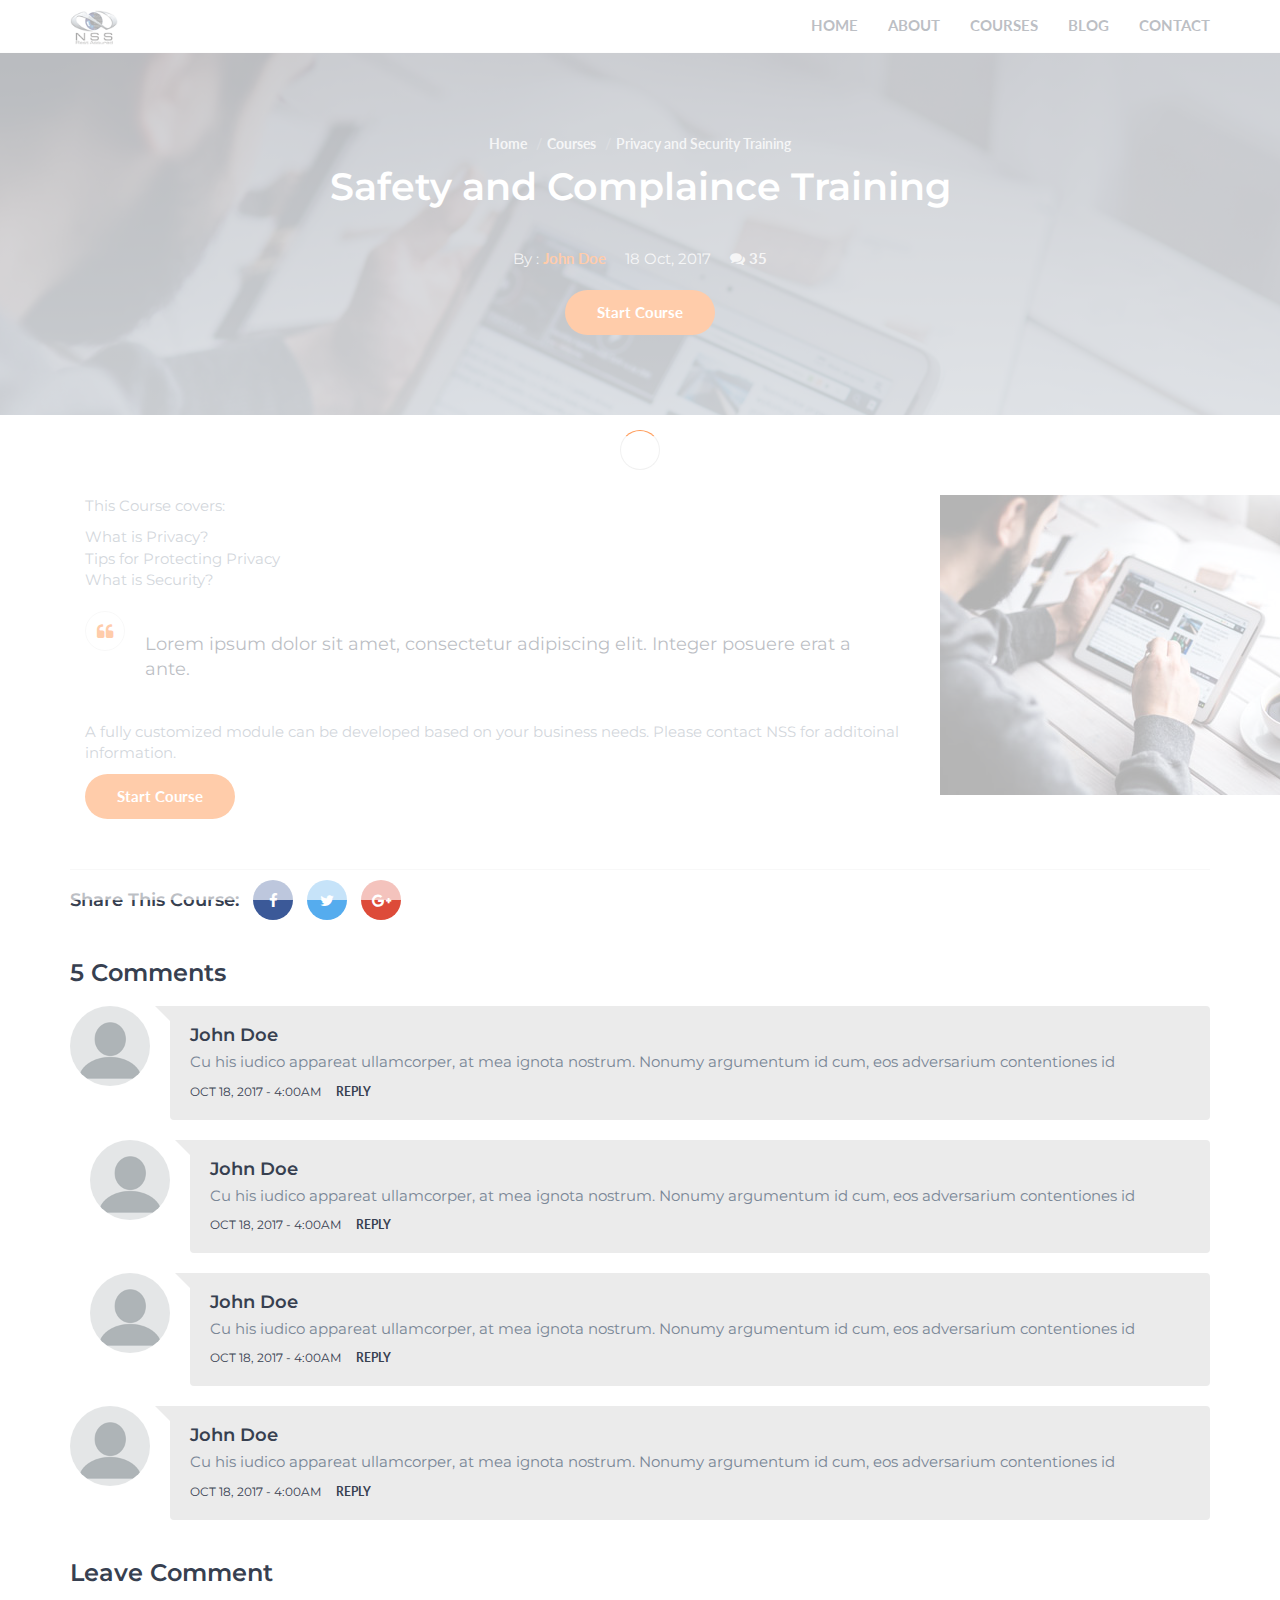
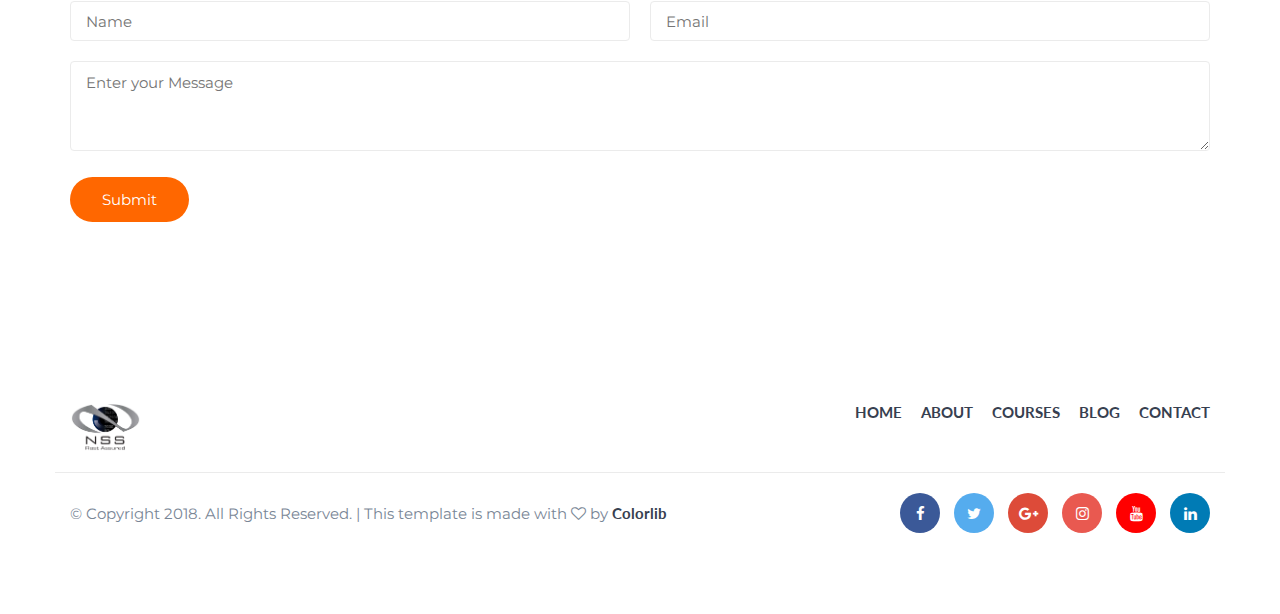
<file: Privacy.html>
<!DOCTYPE html>
<html lang="en">

<!-- Mirrored from colorlib.com/etc/edusite/blog-post.html by HTTrack Website Copier/3.x [XR&CO'2014], Tue, 29 Jan 2019 10:39:38 GMT -->
<!-- Added by HTTrack --><meta http-equiv="content-type" content="text/html;charset=UTF-8" /><!-- /Added by HTTrack -->
<head>
<meta charset="utf-8">
<meta http-equiv="X-UA-Compatible" content="IE=edge">
<meta name="viewport" content="width=device-width, initial-scale=1">

<title>HTML Education Template</title>

<link href="https://fonts.googleapis.com/css?family=Lato:700%7CMontserrat:400,600" rel="stylesheet">

<link type="text/css" rel="stylesheet" href="css/bootstrap.min.css" />

<link rel="stylesheet" href="css/font-awesome.min.css">

<link type="text/css" rel="stylesheet" href="css/style.css" />


<!--[if lt IE 9]>
		  <script src="https://oss.maxcdn.com/html5shiv/3.7.3/html5shiv.min.js"></script>
		  <script src="https://oss.maxcdn.com/respond/1.4.2/respond.min.js"></script>
		<![endif]-->
</head>
<body>

<header id="header">
<div class="container">
<div class="navbar-header">

<div class="navbar-brand">
<a class="logo" href="index.html">
<img src="img/nss_logo_2.png" alt="logo">
</a>
</div>


<button class="navbar-toggle">
<span></span>
</button>

</div>

<nav id="nav">
<ul class="main-menu nav navbar-nav navbar-right">
<li><a href="index.html">Home</a></li>
<li><a href="#">About</a></li>
<li><a href="#">Courses</a></li>
<li><a href="blog.html">Blog</a></li>
<li><a href="contact.html">Contact</a></li>
</ul>
</nav>

</div>
</header>


<div class="hero-area section">

<div class="bg-image bg-parallax overlay" style="background-image:url(img/blog-post-background.jpg)"></div>

<div class="container">
<div class="row">
<div class="col-md-10 col-md-offset-1 text-center">
<ul class="hero-area-tree">
<li><a href="index.html">Home</a></li>
<li><a href="blog.html">Courses</a></li>
<li>Privacy and Security Training</li>
</ul>
<h1 class="white-text">Safety and Complaince Training</h1>
<ul class="blog-post-meta" style="padding-bottom:20px">
<li class="blog-meta-author">By : <a href="#">John Doe</a></li>
<li>18 Oct, 2017</li>
<li class="blog-meta-comments"><a href="#"><i class="fa fa-comments"></i> 35</a></li>
</ul>
<a href="https://360.articulate.com/review/content/df63d6be-3c9d-445f-8f25-dfe6e19257cd/review"><button class="main-button icon-button">Start Course</button></a>
</div>
</div>
</div>
</div>


<div id="blog" class="section">

<div class="container">

<div class="row">

<div id="main" class="col-md-12">
<div class="row container">
<div class="blog-post col-md-9">
<p>This Course covers:</p>
<ul>
    <li>What is Privacy?</li>
    <li>Tips for Protecting Privacy</li>
    <li>What is Security?</li>
</ul>
<blockquote>
<p>Lorem ipsum dolor sit amet, consectetur adipiscing elit. Integer posuere erat a ante.</p>
</blockquote>
<p>A fully customized module can be developed based on your business needs. Please contact NSS for additoinal information.</p>
<p><a href="https://360.articulate.com/review/content/df63d6be-3c9d-445f-8f25-dfe6e19257cd/review"><button class="main-button icon-button">Start Course</button></a></p>
</div>
<div class="col-md-3">
    <img src="img/course01.jpg" alt="">
</div>
</div>

<div class="blog-share">
<h4>Share This Course:</h4>
<a href="#" class="facebook"><i class="fa fa-facebook"></i></a>
<a href="#" class="twitter"><i class="fa fa-twitter"></i></a>
<a href="#" class="google-plus"><i class="fa fa-google-plus"></i></a>
</div>


<div class="blog-comments">
<h3>5 Comments</h3>

<div class="media">
<div class="media-left">
<img src="img/avatar.png" alt="">
</div>
<div class="media-body">
<h4 class="media-heading">John Doe</h4>
<p>Cu his iudico appareat ullamcorper, at mea ignota nostrum. Nonumy argumentum id cum, eos adversarium contentiones id</p>
<div class="date-reply"><span>Oct 18, 2017 - 4:00AM</span><a href="#" class="reply">Reply</a></div>
</div>

<div class="media">
<div class="media-left">
<img src="img/avatar.png" alt="">
</div>
<div class="media-body">
<h4 class="media-heading">John Doe</h4>
<p>Cu his iudico appareat ullamcorper, at mea ignota nostrum. Nonumy argumentum id cum, eos adversarium contentiones id</p>
<div class="date-reply"><span>Oct 18, 2017 - 4:00AM</span><a href="#" class="reply">Reply</a></div>
</div>
</div>


<div class="media">
<div class="media-left">
<img src="img/avatar.png" alt="">
</div>
<div class="media-body">
<h4 class="media-heading">John Doe</h4>
<p>Cu his iudico appareat ullamcorper, at mea ignota nostrum. Nonumy argumentum id cum, eos adversarium contentiones id</p>
<div class="date-reply"><span>Oct 18, 2017 - 4:00AM</span><a href="#" class="reply">Reply</a></div>
</div>
</div>

</div>


<div class="media">
<div class="media-left">
<img src="img/avatar.png" alt="">
</div>
<div class="media-body">
<h4 class="media-heading">John Doe</h4>
<p>Cu his iudico appareat ullamcorper, at mea ignota nostrum. Nonumy argumentum id cum, eos adversarium contentiones id</p>
<div class="date-reply"><span>Oct 18, 2017 - 4:00AM</span><a href="#" class="reply">Reply</a></div>
</div>
</div>


<div class="blog-reply-form">
<h3>Leave Comment</h3>
<form>
<input class="input name-input" type="text" name="name" placeholder="Name">
<input class="input email-input" type="email" name="email" placeholder="Email">
<textarea class="input" name="message" placeholder="Enter your Message"></textarea>
<button class="main-button icon-button">Submit</button>
</form>
</div>

</div>

</div>

</div>

</div>

</div>


<footer id="footer" class="section">

<div class="container">

<div class="row">

<div class="col-md-6">
<div class="footer-logo">
<a class="logo" href="index.html">
<img src="img/NSS-LOGO.png" alt="logo">
</a>
</div>
</div>


<div class="col-md-6">
<ul class="footer-nav">
<li><a href="index.html">Home</a></li>
<li><a href="#">About</a></li>
<li><a href="#">Courses</a></li>
<li><a href="blog.html">Blog</a></li>
<li><a href="contact.html">Contact</a></li>
</ul>
</div>

</div>


<div id="bottom-footer" class="row">

<div class="col-md-4 col-md-push-8">
<ul class="footer-social">
<li><a href="#" class="facebook"><i class="fa fa-facebook"></i></a></li>
<li><a href="#" class="twitter"><i class="fa fa-twitter"></i></a></li>
<li><a href="#" class="google-plus"><i class="fa fa-google-plus"></i></a></li>
<li><a href="#" class="instagram"><i class="fa fa-instagram"></i></a></li>
<li><a href="#" class="youtube"><i class="fa fa-youtube"></i></a></li>
<li><a href="#" class="linkedin"><i class="fa fa-linkedin"></i></a></li>
</ul>
</div>


<div class="col-md-8 col-md-pull-4">
<div class="footer-copyright">
<span>&copy; Copyright 2018. All Rights Reserved. | This template is made with <i class="fa fa-heart-o" aria-hidden="true"></i> by <a href="https://colorlib.com/">Colorlib</a></span>
</div>
</div>

</div>

</div>

</footer>


<div id='preloader'><div class='preloader'></div></div>


<script type="text/javascript" src="js/jquery.min.js"></script>
<script type="text/javascript" src="js/bootstrap.min.js"></script>
<script type="text/javascript" src="js/main.js"></script>
</body>

<!-- Mirrored from colorlib.com/etc/edusite/blog-post.html by HTTrack Website Copier/3.x [XR&CO'2014], Tue, 29 Jan 2019 10:39:39 GMT -->
</html>
</file>
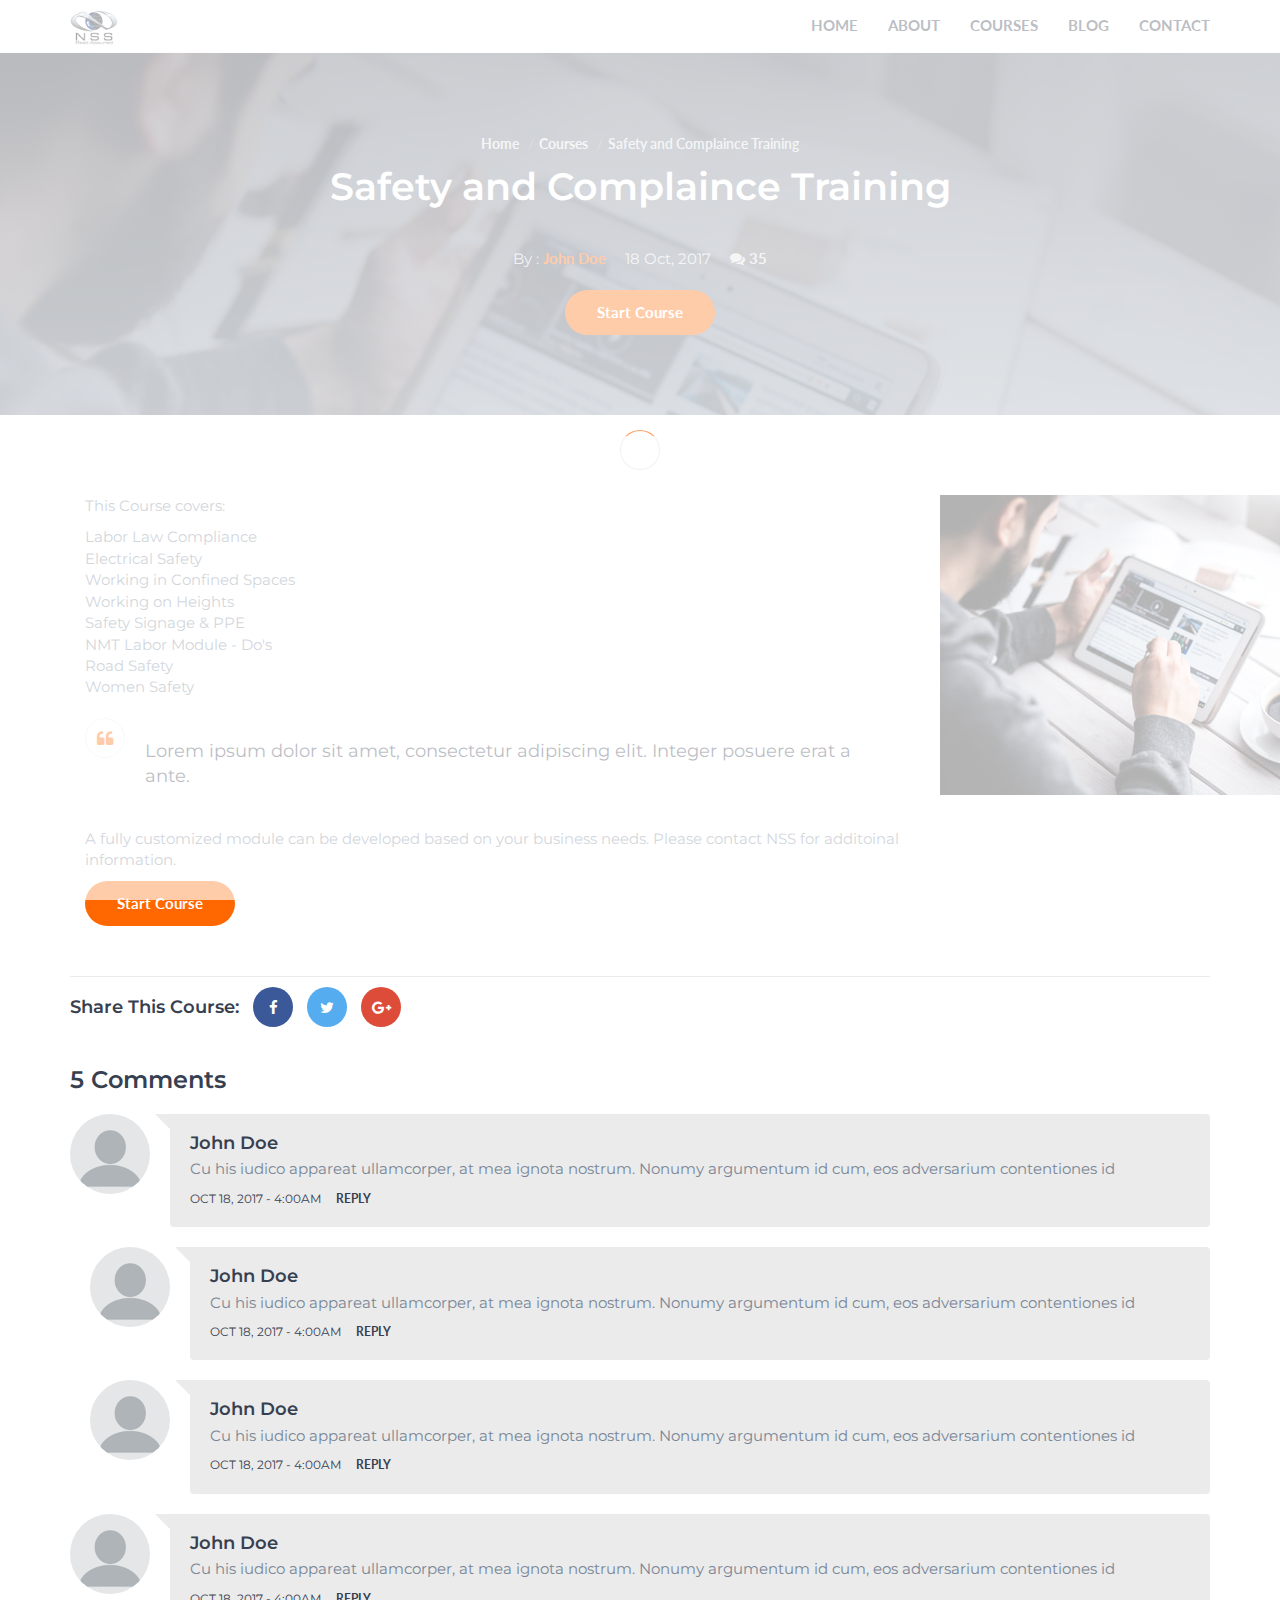
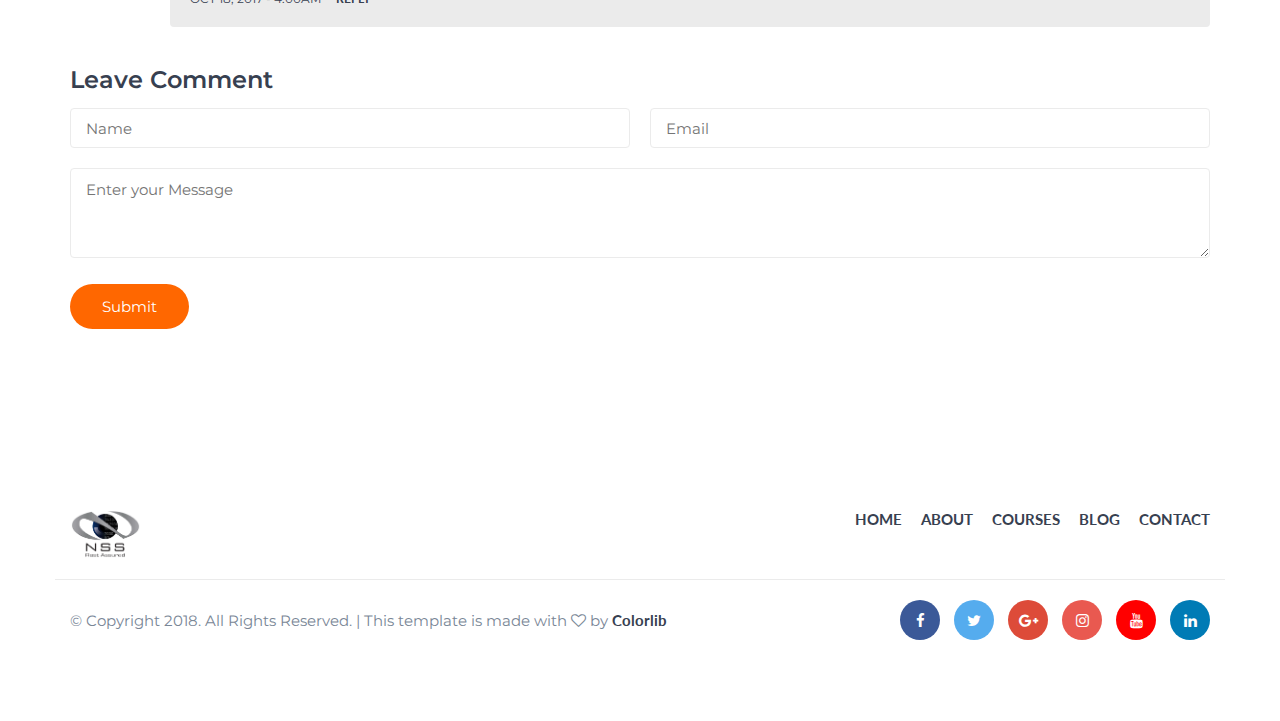
<file: Safety-Complaince.html>
<!DOCTYPE html>
<html lang="en">

<!-- Mirrored from colorlib.com/etc/edusite/blog-post.html by HTTrack Website Copier/3.x [XR&CO'2014], Tue, 29 Jan 2019 10:39:38 GMT -->
<!-- Added by HTTrack --><meta http-equiv="content-type" content="text/html;charset=UTF-8" /><!-- /Added by HTTrack -->
<head>
<meta charset="utf-8">
<meta http-equiv="X-UA-Compatible" content="IE=edge">
<meta name="viewport" content="width=device-width, initial-scale=1">

<title>HTML Education Template</title>

<link href="https://fonts.googleapis.com/css?family=Lato:700%7CMontserrat:400,600" rel="stylesheet">

<link type="text/css" rel="stylesheet" href="css/bootstrap.min.css" />

<link rel="stylesheet" href="css/font-awesome.min.css">

<link type="text/css" rel="stylesheet" href="css/style.css" />


<!--[if lt IE 9]>
		  <script src="https://oss.maxcdn.com/html5shiv/3.7.3/html5shiv.min.js"></script>
		  <script src="https://oss.maxcdn.com/respond/1.4.2/respond.min.js"></script>
		<![endif]-->
</head>
<body>

<header id="header">
<div class="container">
<div class="navbar-header">

<div class="navbar-brand">
<a class="logo" href="index.html">
<img src="img/nss_logo_2.png" alt="logo">
</a>
</div>


<button class="navbar-toggle">
<span></span>
</button>

</div>

<nav id="nav">
<ul class="main-menu nav navbar-nav navbar-right">
<li><a href="index.html">Home</a></li>
<li><a href="#">About</a></li>
<li><a href="#">Courses</a></li>
<li><a href="blog.html">Blog</a></li>
<li><a href="contact.html">Contact</a></li>
</ul>
</nav>

</div>
</header>


<div class="hero-area section">

<div class="bg-image bg-parallax overlay" style="background-image:url(img/blog-post-background.jpg)"></div>

<div class="container">
<div class="row">
<div class="col-md-10 col-md-offset-1 text-center">
<ul class="hero-area-tree">
<li><a href="index.html">Home</a></li>
<li><a href="blog.html">Courses</a></li>
<li>Safety and Complaince Training</li>
</ul>
<h1 class="white-text">Safety and Complaince Training</h1>
<ul class="blog-post-meta" style="padding-bottom:20px">
<li class="blog-meta-author">By : <a href="#">John Doe</a></li>
<li>18 Oct, 2017</li>
<li class="blog-meta-comments"><a href="#"><i class="fa fa-comments"></i> 35</a></li>
</ul>
<a href="https://360.articulate.com/review/content/3306b6d4-b902-464f-8288-9e6684223b47/review"><button class="main-button icon-button">Start Course</button></a>
</div>
</div>
</div>
</div>


<div id="blog" class="section">

<div class="container">

<div class="row">

<div id="main" class="col-md-12">
<div class="row container">
<div class="blog-post col-md-9">
<p>This Course covers:</p>
<ul>
    <li>Labor Law Compliance</li>
    <li>Electrical Safety</li>
    <li>Working in Confined Spaces</li>
    <li>Working on Heights</li>
    <li>Safety Signage & PPE</li>
    <li>NMT Labor Module - Do's</li>
    <li>Road Safety</li>
    <li>Women Safety</li>
</ul>
<blockquote>
<p>Lorem ipsum dolor sit amet, consectetur adipiscing elit. Integer posuere erat a ante.</p>
</blockquote>
<p>A fully customized module can be developed based on your business needs. Please contact NSS for additoinal information.</p>
<p><a href="https://360.articulate.com/review/content/3306b6d4-b902-464f-8288-9e6684223b47/review"><button class="main-button icon-button">Start Course</button></a></p>
</div>
<div class="col-md-3">
    <img src="img/course01.jpg" alt="">
</div>
</div>

<div class="blog-share">
<h4>Share This Course:</h4>
<a href="#" class="facebook"><i class="fa fa-facebook"></i></a>
<a href="#" class="twitter"><i class="fa fa-twitter"></i></a>
<a href="#" class="google-plus"><i class="fa fa-google-plus"></i></a>
</div>


<div class="blog-comments">
<h3>5 Comments</h3>

<div class="media">
<div class="media-left">
<img src="img/avatar.png" alt="">
</div>
<div class="media-body">
<h4 class="media-heading">John Doe</h4>
<p>Cu his iudico appareat ullamcorper, at mea ignota nostrum. Nonumy argumentum id cum, eos adversarium contentiones id</p>
<div class="date-reply"><span>Oct 18, 2017 - 4:00AM</span><a href="#" class="reply">Reply</a></div>
</div>

<div class="media">
<div class="media-left">
<img src="img/avatar.png" alt="">
</div>
<div class="media-body">
<h4 class="media-heading">John Doe</h4>
<p>Cu his iudico appareat ullamcorper, at mea ignota nostrum. Nonumy argumentum id cum, eos adversarium contentiones id</p>
<div class="date-reply"><span>Oct 18, 2017 - 4:00AM</span><a href="#" class="reply">Reply</a></div>
</div>
</div>


<div class="media">
<div class="media-left">
<img src="img/avatar.png" alt="">
</div>
<div class="media-body">
<h4 class="media-heading">John Doe</h4>
<p>Cu his iudico appareat ullamcorper, at mea ignota nostrum. Nonumy argumentum id cum, eos adversarium contentiones id</p>
<div class="date-reply"><span>Oct 18, 2017 - 4:00AM</span><a href="#" class="reply">Reply</a></div>
</div>
</div>

</div>


<div class="media">
<div class="media-left">
<img src="img/avatar.png" alt="">
</div>
<div class="media-body">
<h4 class="media-heading">John Doe</h4>
<p>Cu his iudico appareat ullamcorper, at mea ignota nostrum. Nonumy argumentum id cum, eos adversarium contentiones id</p>
<div class="date-reply"><span>Oct 18, 2017 - 4:00AM</span><a href="#" class="reply">Reply</a></div>
</div>
</div>


<div class="blog-reply-form">
<h3>Leave Comment</h3>
<form>
<input class="input name-input" type="text" name="name" placeholder="Name">
<input class="input email-input" type="email" name="email" placeholder="Email">
<textarea class="input" name="message" placeholder="Enter your Message"></textarea>
<button class="main-button icon-button">Submit</button>
</form>
</div>

</div>

</div>

</div>

</div>

</div>


<footer id="footer" class="section">

<div class="container">

<div class="row">

<div class="col-md-6">
<div class="footer-logo">
<a class="logo" href="index.html">
<img src="img/NSS-LOGO.png" alt="logo">
</a>
</div>
</div>


<div class="col-md-6">
<ul class="footer-nav">
<li><a href="index.html">Home</a></li>
<li><a href="#">About</a></li>
<li><a href="#">Courses</a></li>
<li><a href="blog.html">Blog</a></li>
<li><a href="contact.html">Contact</a></li>
</ul>
</div>

</div>


<div id="bottom-footer" class="row">

<div class="col-md-4 col-md-push-8">
<ul class="footer-social">
<li><a href="#" class="facebook"><i class="fa fa-facebook"></i></a></li>
<li><a href="#" class="twitter"><i class="fa fa-twitter"></i></a></li>
<li><a href="#" class="google-plus"><i class="fa fa-google-plus"></i></a></li>
<li><a href="#" class="instagram"><i class="fa fa-instagram"></i></a></li>
<li><a href="#" class="youtube"><i class="fa fa-youtube"></i></a></li>
<li><a href="#" class="linkedin"><i class="fa fa-linkedin"></i></a></li>
</ul>
</div>


<div class="col-md-8 col-md-pull-4">
<div class="footer-copyright">
<span>&copy; Copyright 2018. All Rights Reserved. | This template is made with <i class="fa fa-heart-o" aria-hidden="true"></i> by <a href="https://colorlib.com/">Colorlib</a></span>
</div>
</div>

</div>

</div>

</footer>


<div id='preloader'><div class='preloader'></div></div>


<script type="text/javascript" src="js/jquery.min.js"></script>
<script type="text/javascript" src="js/bootstrap.min.js"></script>
<script type="text/javascript" src="js/main.js"></script>
</body>

<!-- Mirrored from colorlib.com/etc/edusite/blog-post.html by HTTrack Website Copier/3.x [XR&CO'2014], Tue, 29 Jan 2019 10:39:39 GMT -->
</html>
</file>
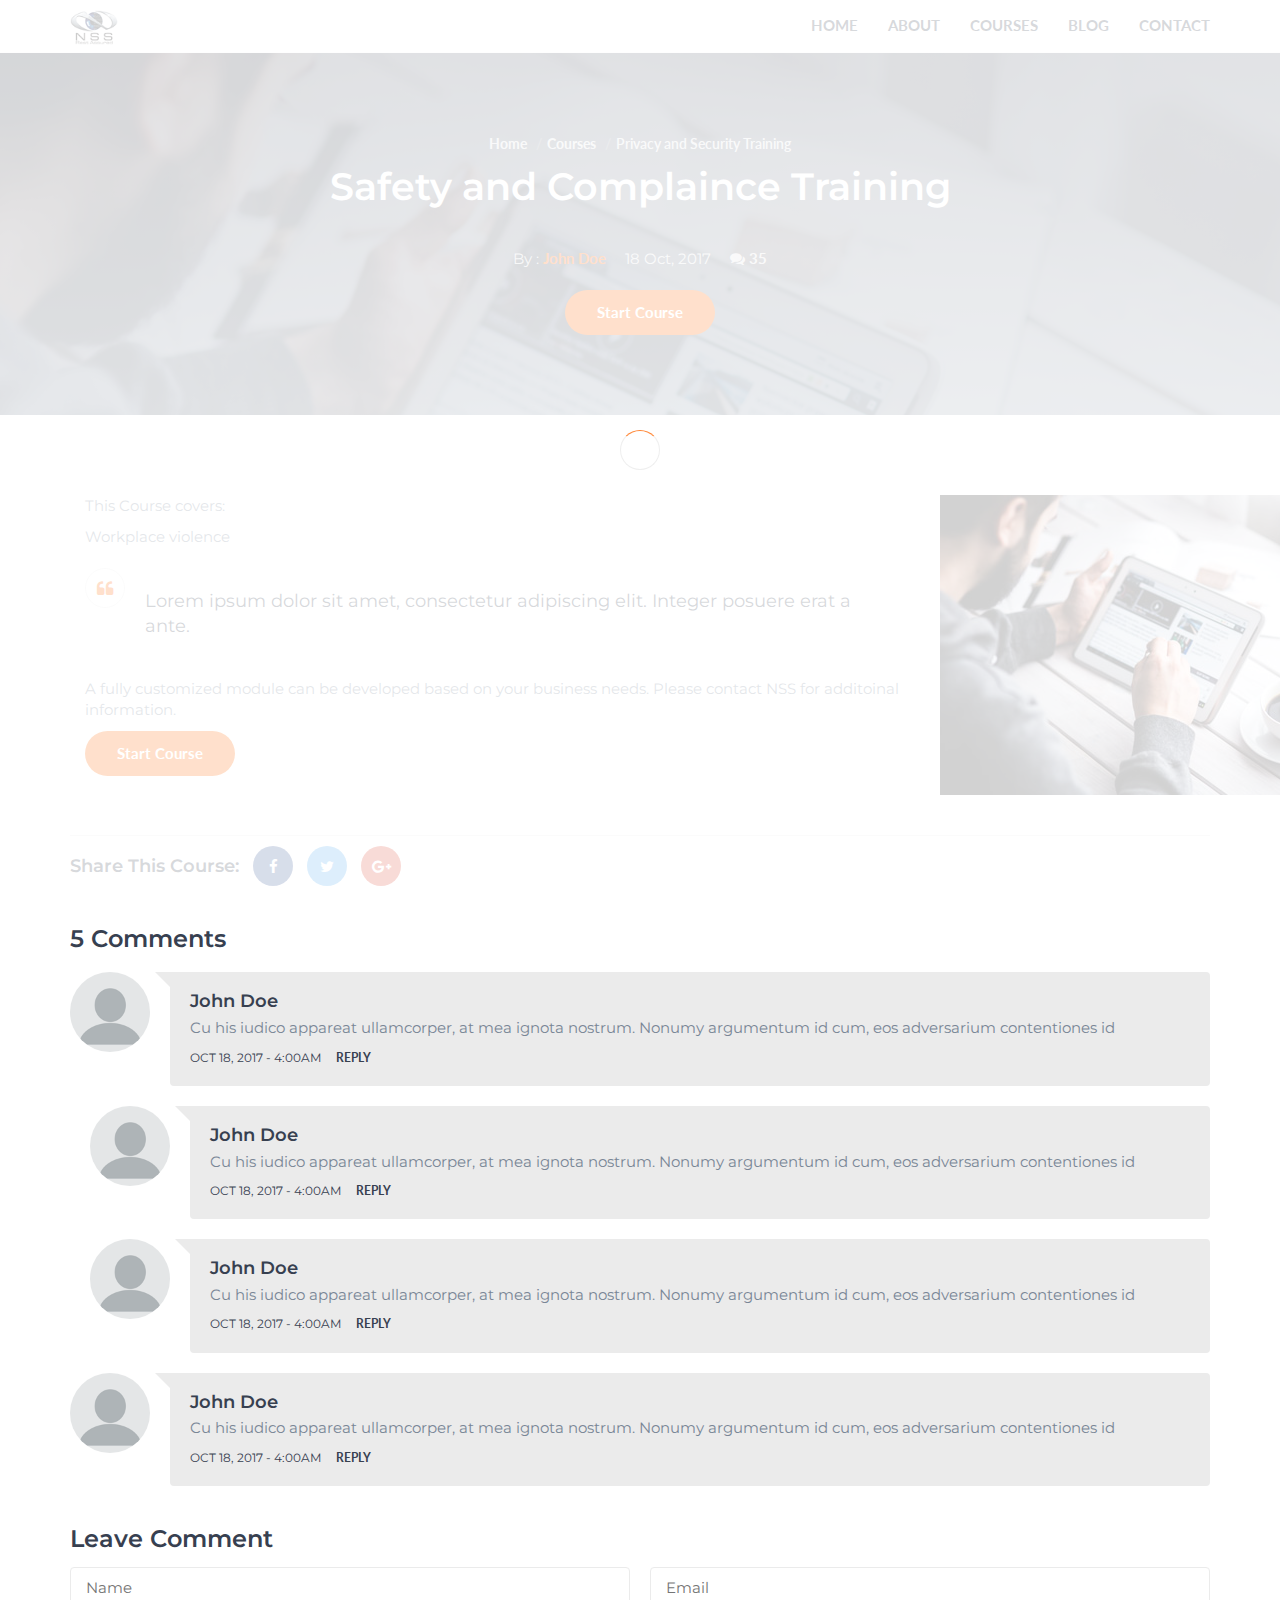
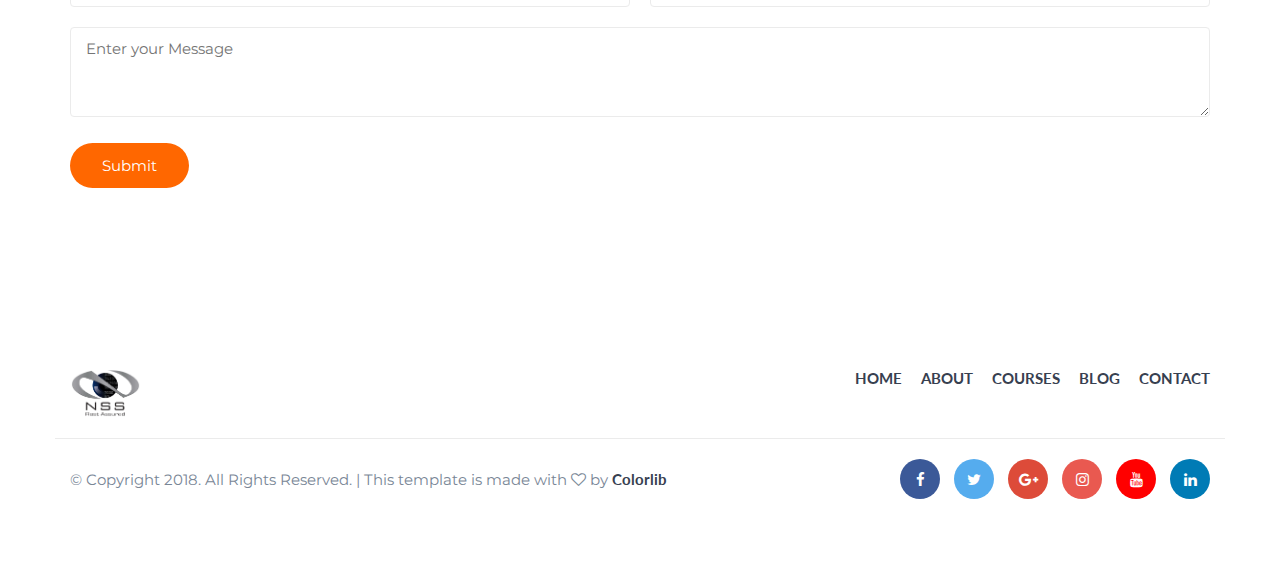
<file: Workplace.html>
<!DOCTYPE html>
<html lang="en">

<!-- Mirrored from colorlib.com/etc/edusite/blog-post.html by HTTrack Website Copier/3.x [XR&CO'2014], Tue, 29 Jan 2019 10:39:38 GMT -->
<!-- Added by HTTrack --><meta http-equiv="content-type" content="text/html;charset=UTF-8" /><!-- /Added by HTTrack -->
<head>
<meta charset="utf-8">
<meta http-equiv="X-UA-Compatible" content="IE=edge">
<meta name="viewport" content="width=device-width, initial-scale=1">

<title>HTML Education Template</title>

<link href="https://fonts.googleapis.com/css?family=Lato:700%7CMontserrat:400,600" rel="stylesheet">

<link type="text/css" rel="stylesheet" href="css/bootstrap.min.css" />

<link rel="stylesheet" href="css/font-awesome.min.css">

<link type="text/css" rel="stylesheet" href="css/style.css" />


<!--[if lt IE 9]>
		  <script src="https://oss.maxcdn.com/html5shiv/3.7.3/html5shiv.min.js"></script>
		  <script src="https://oss.maxcdn.com/respond/1.4.2/respond.min.js"></script>
		<![endif]-->
</head>
<body>

<header id="header">
<div class="container">
<div class="navbar-header">

<div class="navbar-brand">
<a class="logo" href="index.html">
<img src="img/nss_logo_2.png" alt="logo">
</a>
</div>


<button class="navbar-toggle">
<span></span>
</button>

</div>

<nav id="nav">
<ul class="main-menu nav navbar-nav navbar-right">
<li><a href="index.html">Home</a></li>
<li><a href="#">About</a></li>
<li><a href="#">Courses</a></li>
<li><a href="blog.html">Blog</a></li>
<li><a href="contact.html">Contact</a></li>
</ul>
</nav>

</div>
</header>


<div class="hero-area section">

<div class="bg-image bg-parallax overlay" style="background-image:url(img/blog-post-background.jpg)"></div>

<div class="container">
<div class="row">
<div class="col-md-10 col-md-offset-1 text-center">
<ul class="hero-area-tree">
<li><a href="index.html">Home</a></li>
<li><a href="blog.html">Courses</a></li>
<li>Privacy and Security Training</li>
</ul>
<h1 class="white-text">Safety and Complaince Training</h1>
<ul class="blog-post-meta" style="padding-bottom:20px">
<li class="blog-meta-author">By : <a href="#">John Doe</a></li>
<li>18 Oct, 2017</li>
<li class="blog-meta-comments"><a href="#"><i class="fa fa-comments"></i> 35</a></li>
</ul>
<a href="https://360.articulate.com/review/content/3acc5bc6-0927-4931-91f9-52f54b604da2/review"><button class="main-button icon-button">Start Course</button></a>
</div>
</div>
</div>
</div>


<div id="blog" class="section">

<div class="container">

<div class="row">

<div id="main" class="col-md-12">
<div class="row container">
<div class="blog-post col-md-9">
<p>This Course covers:</p>
<ul>
    <li>Workplace violence</li>
</ul>
<blockquote>
<p>Lorem ipsum dolor sit amet, consectetur adipiscing elit. Integer posuere erat a ante.</p>
</blockquote>
<p>A fully customized module can be developed based on your business needs. Please contact NSS for additoinal information.</p>
<p><a href="https://360.articulate.com/review/content/3acc5bc6-0927-4931-91f9-52f54b604da2/review"><button class="main-button icon-button">Start Course</button></a></p>
</div>
<div class="col-md-3">
    <img src="img/course01.jpg" alt="">
</div>
</div>

<div class="blog-share">
<h4>Share This Course:</h4>
<a href="#" class="facebook"><i class="fa fa-facebook"></i></a>
<a href="#" class="twitter"><i class="fa fa-twitter"></i></a>
<a href="#" class="google-plus"><i class="fa fa-google-plus"></i></a>
</div>


<div class="blog-comments">
<h3>5 Comments</h3>

<div class="media">
<div class="media-left">
<img src="img/avatar.png" alt="">
</div>
<div class="media-body">
<h4 class="media-heading">John Doe</h4>
<p>Cu his iudico appareat ullamcorper, at mea ignota nostrum. Nonumy argumentum id cum, eos adversarium contentiones id</p>
<div class="date-reply"><span>Oct 18, 2017 - 4:00AM</span><a href="#" class="reply">Reply</a></div>
</div>

<div class="media">
<div class="media-left">
<img src="img/avatar.png" alt="">
</div>
<div class="media-body">
<h4 class="media-heading">John Doe</h4>
<p>Cu his iudico appareat ullamcorper, at mea ignota nostrum. Nonumy argumentum id cum, eos adversarium contentiones id</p>
<div class="date-reply"><span>Oct 18, 2017 - 4:00AM</span><a href="#" class="reply">Reply</a></div>
</div>
</div>


<div class="media">
<div class="media-left">
<img src="img/avatar.png" alt="">
</div>
<div class="media-body">
<h4 class="media-heading">John Doe</h4>
<p>Cu his iudico appareat ullamcorper, at mea ignota nostrum. Nonumy argumentum id cum, eos adversarium contentiones id</p>
<div class="date-reply"><span>Oct 18, 2017 - 4:00AM</span><a href="#" class="reply">Reply</a></div>
</div>
</div>

</div>


<div class="media">
<div class="media-left">
<img src="img/avatar.png" alt="">
</div>
<div class="media-body">
<h4 class="media-heading">John Doe</h4>
<p>Cu his iudico appareat ullamcorper, at mea ignota nostrum. Nonumy argumentum id cum, eos adversarium contentiones id</p>
<div class="date-reply"><span>Oct 18, 2017 - 4:00AM</span><a href="#" class="reply">Reply</a></div>
</div>
</div>


<div class="blog-reply-form">
<h3>Leave Comment</h3>
<form>
<input class="input name-input" type="text" name="name" placeholder="Name">
<input class="input email-input" type="email" name="email" placeholder="Email">
<textarea class="input" name="message" placeholder="Enter your Message"></textarea>
<button class="main-button icon-button">Submit</button>
</form>
</div>

</div>

</div>

</div>

</div>

</div>


<footer id="footer" class="section">

<div class="container">

<div class="row">

<div class="col-md-6">
<div class="footer-logo">
<a class="logo" href="index.html">
<img src="img/NSS-LOGO.png" alt="logo">
</a>
</div>
</div>


<div class="col-md-6">
<ul class="footer-nav">
<li><a href="index.html">Home</a></li>
<li><a href="#">About</a></li>
<li><a href="#">Courses</a></li>
<li><a href="blog.html">Blog</a></li>
<li><a href="contact.html">Contact</a></li>
</ul>
</div>

</div>


<div id="bottom-footer" class="row">

<div class="col-md-4 col-md-push-8">
<ul class="footer-social">
<li><a href="#" class="facebook"><i class="fa fa-facebook"></i></a></li>
<li><a href="#" class="twitter"><i class="fa fa-twitter"></i></a></li>
<li><a href="#" class="google-plus"><i class="fa fa-google-plus"></i></a></li>
<li><a href="#" class="instagram"><i class="fa fa-instagram"></i></a></li>
<li><a href="#" class="youtube"><i class="fa fa-youtube"></i></a></li>
<li><a href="#" class="linkedin"><i class="fa fa-linkedin"></i></a></li>
</ul>
</div>


<div class="col-md-8 col-md-pull-4">
<div class="footer-copyright">
<span>&copy; Copyright 2018. All Rights Reserved. | This template is made with <i class="fa fa-heart-o" aria-hidden="true"></i> by <a href="https://colorlib.com/">Colorlib</a></span>
</div>
</div>

</div>

</div>

</footer>


<div id='preloader'><div class='preloader'></div></div>


<script type="text/javascript" src="js/jquery.min.js"></script>
<script type="text/javascript" src="js/bootstrap.min.js"></script>
<script type="text/javascript" src="js/main.js"></script>
</body>

<!-- Mirrored from colorlib.com/etc/edusite/blog-post.html by HTTrack Website Copier/3.x [XR&CO'2014], Tue, 29 Jan 2019 10:39:39 GMT -->
</html>
</file>
<file: css/style.css>
body{font-family:montserrat,sans-serif;font-size:15px;font-weight:400;color:#798696;overflow-x:hidden}h1,h2,h3,h4,h5,h6{margin-top:12px;margin-bottom:15px;font-weight:600;color:#374050}h1{font-size:38px}h2{font-size:30px}h3{font-size:24px}h4{font-size:18px}a{font-family:lato,sans-serif;color:#374050;font-weight:700}a:hover,a:focus{text-decoration:none;outline:none;color:#374050;opacity:.9}ul,ol{margin:0;padding:0;list-style:none}.white-text{color:#fff}blockquote{position:relative;margin:20px 0;padding:20px 20px 20px 60px;border-left:none;color:#374050}blockquote:before{content:"\f10d";font-family:fontAwesome;position:absolute;left:0;top:0;color:#ff6700;width:40px;height:40px;line-height:40px;text-align:center;border-radius:50%;border:1px solid #ebebeb}.section{position:relative;padding-top:80px;padding-bottom:80px}.section-hr{margin-top:80px;margin-bottom:80px;border-color:#ebebeb}.section-header{margin-bottom:40px}.bg-image{position:absolute;left:0;right:0;top:0;bottom:0;background-position:center;background-size:cover}.bg-image.bg-parallax{background-attachment:fixed}.bg-image.overlay:after{content:"";position:absolute;left:0;right:0;top:0;bottom:0;background-image:-webkit-gradient(linear,left top,left bottom,from(#374050),to(#798696));background-image:linear-gradient(to bottom,#374050 0%,#798696 100%);opacity:.7}.main-button{position:relative;display:inline-block;padding:10px 30px;background-color:#ff6700;border:2px solid transparent;border-radius:40px;color:#fff;-webkit-transition:.2s all;transition:.2s all}.main-button:hover,.main-button:focus{background-color:#fff;border:2px solid #ff6700;color:#ff6700}.main-button.icon-button:hover,.main-button.icon-button:focus{padding-right:45px}.main-button.icon-button:after{content:"\f178";font-family:FontAwesome;position:absolute;width:30px;right:15px;text-align:center;opacity:0;-webkit-transition:.2s all;transition:.2s all}.main-button.icon-button:hover:after,.main-button.icon-button:focus:after{opacity:1}input[type=text],input[type=email],input[type=password],input[type=number],input[type=date],input[type=url],input[type=tel],textarea{height:40px;width:100%;border:1px solid #ebebeb;border-radius:4px;background:0 0;padding-left:15px;padding-right:15px;-webkit-transition:.2s border-color;transition:.2s border-color}textarea{padding:10px 15px}input[type=text]:focus,input[type=email]:focus,input[type=password]:focus,input[type=number]:focus,input[type=date]:focus,input[type=url]:focus,input[type=tel]:focus,textarea:focus{border-color:#ff6700}.navbar-brand{padding:0}.navbar-brand .logo{margin-top:10px;display:inline-block}.navbar-brand .logo>img{max-height:35px}@media only screen and (max-width:767px){.navbar-brand{margin-left:15px}}#header{position:relative;left:0;right:0;top:0;z-index:99;border-bottom:1px solid rgba(235,235,235,.25);background-color:#fff;-webkit-transition:.2s all;transition:.2s all}#header.transparent-nav{position:absolute;background-color:#ffffff91}#header.transparent-nav .main-menu li a{color:#fff}.main-menu li a{text-transform:uppercase;-webkit-transition:.2s all;transition:.2s all}.main-menu li a:hover,.main-menu li a:focus{background-color:transparent}.main-menu li a:after{content:"";display:block;height:2px;background-color:#ff6700;width:100%;-webkit-transform:translateY(5px);-ms-transform:translateY(5px);transform:translateY(5px);opacity:0;-webkit-transition:.2s all;transition:.2s all}.main-menu li a:hover:after,.main-menu li a:focus:after{-webkit-transform:translateY(0px);-ms-transform:translateY(0px);transform:translateY(0px);opacity:1}@media only screen and (max-width:767px){#nav{position:fixed;top:0;right:0;width:0%;max-width:250px;height:100vh;background:#fff;-webkit-box-shadow:0 5px 10px 0 rgba(0,0,0,.1);box-shadow:0 5px 10px 0 rgba(0,0,0,.1);padding-top:80px;padding-bottom:40px;-webkit-transform:translateX(100%);-ms-transform:translateX(100%);transform:translateX(100%);-webkit-transition:.4s all cubic-bezier(.77,0,.18,1);transition:.4s all cubic-bezier(.77,0,.18,1);z-index:9}#header.nav-collapse #nav{width:100%;-webkit-transform:translateX(0%);-ms-transform:translateX(0%);transform:translateX(0%)}.main-menu{margin:0}.main-menu li a{color:#374050!important;display:inline-block;margin-left:40px}}.navbar-toggle{position:fixed;right:0;padding:0;height:40px;width:40px;margin-top:5px;z-index:99}.navbar-toggle>span{position:absolute;top:50%;left:50%;-webkit-transform:translate(-50%,-50%);-ms-transform:translate(-50%,-50%);transform:translate(-50%,-50%);-webkit-transition:.2s background;transition:.2s background}.navbar-toggle>span:before,.navbar-toggle>span:after{content:'';position:absolute;left:0;-webkit-transition:.2s -webkit-transform;transition:.2s -webkit-transform;transition:.2s transform;transition:.2s transform,.2s -webkit-transform}.navbar-toggle>span,.navbar-toggle>span:before,.navbar-toggle>span:after{height:2px;width:25px;background-color:#374050}.navbar-toggle>span:before{top:-10px}.navbar-toggle>span:after{top:10px}#header.nav-collapse .navbar-toggle>span{background:0 0}#header.nav-collapse .navbar-toggle>span:before{-webkit-transform:translateY(10px) rotate(45deg);-ms-transform:translateY(10px) rotate(45deg);transform:translateY(10px) rotate(45deg)}#header.nav-collapse .navbar-toggle>span:after{-webkit-transform:translateY(-10px) rotate(-45deg);-ms-transform:translateY(-10px) rotate(-45deg);transform:translateY(-10px) rotate(-45deg)}.hero-area{position:relative;padding-top:80px;padding-bottom:80px}#home.hero-area{height:calc(100vh - 80px);padding-top:0;padding-bottom:0}.home-wrapper{position:absolute;top:50%;-webkit-transform:translateY(-50%);-ms-transform:translateY(-50%);transform:translateY(-50%);left:0;right:0}.hero-area-tree li{display:inline-block;font-family:lato,sans-serif;font-weight:600;font-size:14px;color:rgba(255,255,255,.8)}.hero-area-tree li>a{color:rgba(255,255,255,.8)}.hero-area-tree li+li:before{content:"/";display:inline-block;margin:0 5px;color:rgba(235,235,235,.25)}.feature{position:relative}.feature+.feature{margin-top:40px}.feature .feature-icon{position:absolute;left:0;top:0;width:80px;height:80px;line-height:80px;text-align:center;border-radius:50%;font-size:30px;border:1px solid #ebebeb;color:#ff6700}.feature-content{padding-left:100px}.about-img{margin-top:40px}.about-img>img{width:100%}.about-video{position:relative;display:block;border-radius:4px;overflow:hidden}.about-video>img{width:100%}.about-video .play-icon{position:absolute;top:50%;left:50%;-webkit-transform:translate(-50%,-50%);-ms-transform:translate(-50%,-50%);transform:translate(-50%,-50%);width:80px;height:80px;line-height:80px;text-align:center;background:#fff;border-radius:50%;font-size:24.027px;z-index:10;-webkit-animation:2s play-animation infinite;animation:2s play-animation infinite;-webkit-transition:.2s color;transition:.2s color}.about-video:hover .play-icon{color:#ff6700}@-webkit-keyframes play-animation{from{-webkit-box-shadow:0 0 0 0 #fff;box-shadow:0 0 0 0 #fff}to{-webkit-box-shadow:0 0 0 10px transparent;box-shadow:0 0 0 10px transparent}}@keyframes play-animation{from{-webkit-box-shadow:0 0 0 0 #fff;box-shadow:0 0 0 0 #fff}to{-webkit-box-shadow:0 0 0 10px transparent;box-shadow:0 0 0 10px transparent}}.about-video:after{content:"";position:absolute;left:0;right:0;bottom:0;top:0;background-color:#ff6700;opacity:.7}.course{margin-top:20px;margin-bottom:20px}.course .course-img{position:relative;display:block;margin-bottom:20px;border-radius:4px;overflow:hidden}.course .course-img>img{width:100%}.course-img:after{content:"";position:absolute;left:0;right:0;bottom:0;top:0;background-color:#ff6700;opacity:0;-webkit-transition:.2s opacity;transition:.2s opacity}.course .course-img:hover:after{opacity:.7}.course .course-img .course-link-icon{position:absolute;left:50%;top:50%;-webkit-transform:translate(-50%,calc(-50% - 15px));-ms-transform:translate(-50%,calc(-50% - 15px));transform:translate(-50%,calc(-50% - 15px));width:40px;height:40px;line-height:40px;text-align:center;border:2px solid #fff;color:#fff;border-radius:50%;opacity:0;z-index:10;-webkit-transition:.2s all;transition:.2s all}.course .course-img:hover .course-link-icon{-webkit-transform:translate(-50%,-50%);-ms-transform:translate(-50%,-50%);transform:translate(-50%,-50%);opacity:1}.course .course-title{display:block;height:42px}.course .course-details{margin-top:20px;padding-top:10px;border-top:1px solid #ebebeb}.course .course-details .course-price{float:right}.course .course-details .course-price.course-free{color:green}.course .course-details .course-price.course-premium{color:#ff6700}#courses .center-btn{text-align:center;margin-top:40px}#bottom-footer{margin-top:20px;padding-top:20px;border-top:1px solid #ebebeb}.footer-logo .logo{margin-top:20px;display:inline-block}.footer-logo .logo>img{max-height:50px}.footer-nav{text-align:right;padding:20px 0}.footer-nav li{display:inline-block;margin-left:15px}.footer-nav li a{display:block;text-transform:uppercase;-webkit-transition:.2s color;transition:.2s color}.footer-nav li a:hover,.footer-nav li a:focus{color:#ff6700}.footer-nav li a:after{content:"";display:block;height:2px;background-color:#ff6700;width:100%;-webkit-transform:translateY(5px);-ms-transform:translateY(5px);transform:translateY(5px);opacity:0;-webkit-transition:.2s all;transition:.2s all}.footer-nav li a:hover:after,.footer-nav li a:focus:after{-webkit-transform:translateY(0px);-ms-transform:translateY(0px);transform:translateY(0px);opacity:1}.footer-copyright{line-height:40px}.footer-social{text-align:right}.footer-social li{display:inline-block;margin-left:10px}.footer-social li a{display:block;width:40px;height:40px;line-height:40px;text-align:center;border-radius:50%;color:#fff;background-color:#ebebeb;-webkit-transition:.2s opacity;transition:.2s opacity}.footer-social li a.facebook{background-color:#3b5998}.footer-social li a.twitter{background-color:#55acee}.footer-social li a.google-plus{background-color:#dd4b39}.footer-social li a.instagram{background-color:#e95950}.footer-social li a.youtube{background-color:red}.footer-social li a.linkedin{background-color:#007bb5}.contact-form:after{content:"";display:block;clear:both}.contact-form .input{margin-bottom:20px}.contact-form textarea.input{height:200px}.contact-details li{margin-bottom:20px}.contact-details li i{color:#ff6700;margin-right:15px;border:1px solid #ebebeb;border-radius:50%;width:40px;height:40px;line-height:40px;text-align:center}#contact-map{height:260px;border-radius:4px}.single-blog{margin-bottom:40px}.single-blog .blog-img>a{position:relative;display:block;border-radius:4px;overflow:hidden}.single-blog .blog-img img{width:100%}.single-blog .blog-img>a:after{content:"";position:absolute;left:0;top:0;bottom:0;right:0;background-color:#ff6700;opacity:0;-webkit-transition:.2s opacity;transition:.2s opacity}.single-blog .blog-img>a:hover:after{opacity:.7}.single-blog .blog-meta{margin-top:20px;padding-top:10px;border-top:1px solid #ebebeb}.single-blog .blog-meta .blog-meta-author>a{color:#ff6700}.single-blog .blog-meta .blog-meta-comments{margin-left:10px}.single-blog .blog-meta .blog-meta-comments>a{color:#798696}.post-pagination{margin-top:40px;text-align:center}.post-pagination .pages{display:inline-block}.post-pagination .pages li{display:inline-block}.post-pagination .pages li+li{margin-left:10px}.post-pagination .pages li{width:40px;height:40px;line-height:40px;text-align:center;border-radius:50%;background-color:#ebebeb;-webkit-transition:.2s all;transition:.2s all}.post-pagination .pages li a{display:block;-webkit-transition:.2s color;transition:.2s color}.post-pagination .pages li:hover,.post-pagination .pages li.active{background-color:#ff6700;color:#fff}.post-pagination .pages li:hover a{color:#fff}.pagination-back,.pagination-next{display:block;text-align:center;border-radius:40px;background-color:#ebebeb;-webkit-transition:.2s all;transition:.2s all;height:40px;padding:0 30px;line-height:40px}.pagination-next:hover,.pagination-back:hover{color:#fff;background-color:#ff6700}.pagination-next:after{content:"\f178";font-family:FontAwesome;margin-left:15px}.pagination-back:before{content:"\f177";font-family:FontAwesome;margin-right:15px}.widget+.widget{margin-top:40px}.widget.search-widget{position:relative}.widget.search-widget .input{padding-right:60px}.widget.search-widget button{position:absolute;right:0;top:0;height:40px;width:40px;background-color:transparent;border:none}.widget.search-widget .input:focus+button{color:#ff6700}.category-widget .category{display:block;text-transform:uppercase;padding-top:10px;padding-bottom:10px}.category-widget .category+.category{border-top:1px solid #ebebeb}.category-widget .category:before{content:"";display:inline-block;width:4px;height:4px;border-radius:50%;background-color:#ff6700;margin-right:10px}.category-widget .category span{font-size:14px;margin-left:10px;color:#798696}.single-post:after{content:"";display:block;clear:both}.single-post+.single-post{margin-top:20px}.single-post .single-post-img{position:relative;width:80px;display:block;float:left;margin-right:10px;margin-top:3px;border-radius:4px;overflow:hidden}.single-post .single-post-img img{width:100%}.single-post-img:after{content:"";position:absolute;left:0;top:0;bottom:0;right:0;background-color:#ff6700;opacity:0;-webkit-transition:.2s opacity;transition:.2s opacity}.single-post-img:hover:after{opacity:.7}.tags-widget .tag{display:inline-block;font-size:14px;text-transform:uppercase;margin-right:0;margin-top:5px;padding:5px 15px;border-radius:40px;border:1px solid #ebebeb;color:#798696;-webkit-transition:.2s all;transition:.2s all}.tags-widget .tag:hover{background-color:#ff6700;border-color:#ff6700;color:#fff}.blog-post-meta{margin-top:40px}.blog-post-meta li{display:inline-block}.blog-post-meta li+li{margin-left:15px}.blog-post-meta li,.blog-post-meta li>a{color:rgba(255,255,255,.8)}.blog-post-meta .blog-meta-author>a{color:#ff6700}.blog-share{border-top:1px solid #ebebeb;padding-top:10px;margin-top:40px}.blog-share>h4{display:inline-block;margin:0}.blog-share a{display:inline-block;margin-left:10px;width:40px;height:40px;line-height:40px;text-align:center;color:#fff;background-color:#ebebeb;border-radius:50%;-webkit-transition:.2s opacity;transition:.2s opacity}.blog-share a.facebook{background-color:#3b5998}.blog-share a.twitter{background-color:#55acee}.blog-share a.google-plus{background-color:#dd4b39}.blog-comments{margin-top:40px}.blog-comments .media{margin-top:20px;margin-bottom:20px}.blog-comments .media .media{margin-left:20px}.blog-comments .media .media:nth-last-child(1){margin-bottom:0}.blog-comments .media .media-body{padding:20px;background-color:#ebebeb;border-radius:0 4px 4px}.blog-comments .media .media-left:before{content:"";position:absolute;right:0;top:0;border-style:solid;border-width:0 15px 15px;border-color:transparent #ebebeb transparent transparent}.blog-comments .media-left{position:relative;padding-right:20px}.blog-comments .media-left img{width:80px;height:80px;background-color:#ebebeb;border-radius:50%}.blog-comments .media .date-reply{font-size:12px;text-transform:uppercase;color:#374050}.blog-comments .media .date-reply .reply{margin-left:15px}.blog-reply-form{margin-top:40px}.blog-reply-form .input{margin-bottom:20px}.blog-reply-form .input.name-input,.blog-reply-form .input.email-input{width:calc(50% - 10px);float:left}.blog-reply-form .input.email-input{margin-left:20px}.blog-reply-form textarea{height:90px}@media only screen and (max-width:991px){.section-header h2{font-size:24px}#why-us .feature{margin-top:40px}.about-video{margin-top:40px}#cta{text-align:center}.footer-logo{text-align:center}.footer-nav{text-align:center}.footer-nav li{margin-top:10px}.footer-social{text-align:center}.footer-social li{margin-top:10px}.footer-copyright{text-align:center;line-height:inherit;margin-top:20px}.contact-form{margin-bottom:40px}.contact-form button{float:none!important}#main{margin-bottom:80px}}@media only screen and (max-width:767px){.hero-area h1{font-size:30px}.hero-area-tree li{font-size:12px}.post-pagination .pages{display:none}}@media only screen and (max-width:480px){#courses-wrapper [class*=col-xs]{width:100%}.blog-comments .media .media{margin-left:0}.blog-reply-form .input.name-input,.blog-reply-form .input.email-input{width:100%;float:none}.blog-reply-form .input.email-input{margin-left:0}}#preloader{position:fixed;left:0;right:0;top:0;bottom:0;background-color:#fff;z-index:9999}#preloader .preloader{position:absolute;left:50%;top:50%;-webkit-transform:translate(-50%,-50%);-ms-transform:translate(-50%,-50%);transform:translate(-50%,-50%)}#preloader .preloader:after{content:"";display:block;width:40px;height:40px;border:1px solid #ebebeb;border-top:1px solid #ff6700;border-radius:50%;-webkit-animation:1s preloader linear infinite;animation:1s preloader linear infinite}@-webkit-keyframes preloader{from{-webkit-transform:rotate(0deg);transform:rotate(0deg)}to{-webkit-transform:rotate(360deg);transform:rotate(360deg)}}@keyframes preloader{from{-webkit-transform:rotate(0deg);transform:rotate(0deg)}to{-webkit-transform:rotate(360deg);transform:rotate(360deg)}}
</file>
